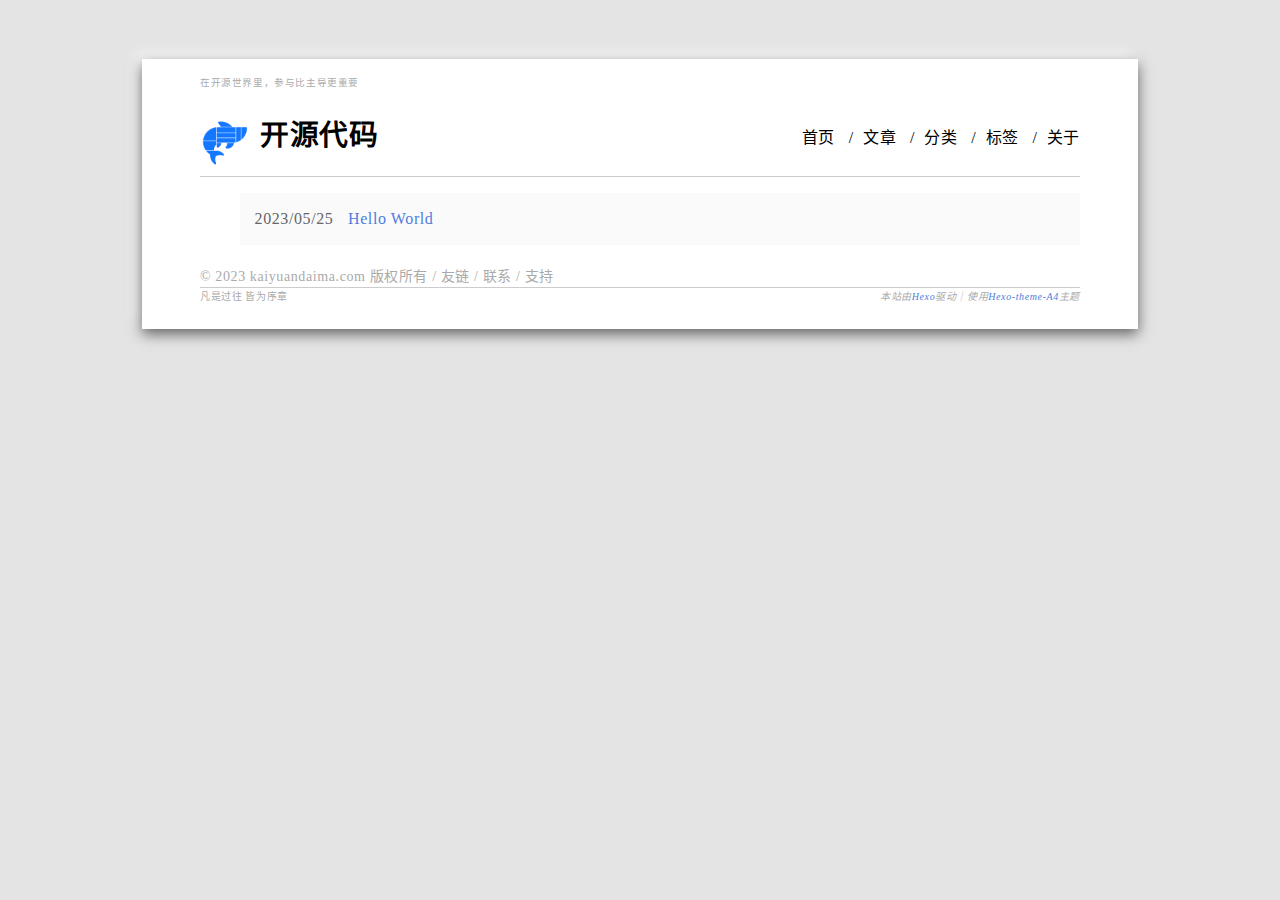
<file: index.html>
<!DOCTYPE html>
<html lang="zh-CN">
    <head>
    <meta charset="utf-8">
    <meta content="width=device-width, initial-scale=1.0, maximum-scale=1.0,  viewport-fit=cover" name="viewport" />
    <meta name="description" content="" />
    <link rel="alternate icon" type="image/webp" href="/img/logo.png">
    <title>开源代码 | 在开源世界里，参与比主导更重要</title>

    
        
            
<link rel="stylesheet" href="https://jsd.onmicrosoft.cn/npm/hexo-theme-a4@latest/source/css/reset.css">

            
<link rel="stylesheet" href="https://jsd.onmicrosoft.cn/npm/hexo-theme-a4@latest/source/css/markdown.css">

            
<link rel="stylesheet" href="https://jsd.onmicrosoft.cn/npm/hexo-theme-a4@latest/source/css/fonts.css">
 
            <!--注意：首页既不是post也不是page-->
            
        
    
    
<link rel="stylesheet" href="/css/ui.css">
 
    
<link rel="stylesheet" href="/css/style.css">

<meta name="generator" content="Hexo 6.3.0"></head>
    
    <body>
        <div class="paper">
            
            
            
            
                <div class="shadow-drop-2-bottom index-main">
                    <!-- 这个header就是特指首页的header -->


    <div class="index-header-line" >
        <span>在开源世界里，参与比主导更重要</span>
    </div>


    <div class="header flex justify-between"> 


        <div class="header-container">
            <img style="
            width: 50px;
            height: auto;" alt="^-^" cache-control="max-age=86400" class="header-img" src="/img/logo.png" width="10%"></img>
            <div class="header-content">
                <a class="logo" href="/">开源代码</a> 
                <span class="description"></span> 
            </div>
            
        </div>
        <div style="margin: 14px 0;"> 
            首页
            
                
            
                
                    &nbsp / &nbsp<a href="/list/">文章</a>
                
            
                
                    &nbsp / &nbsp<a href="/categories/">分类</a>
                
            
                
                    &nbsp / &nbsp<a href="/tags/">标签</a>
                
            
                
                    &nbsp / &nbsp<a href="/about/">关于</a>
                
            
        </div>
    </div>

                    <div class="archive-list">
    
    <ul class="archive">
        
            <li>
                <span class="archive-date text-center">
                    2023/05/25
                </span>
                <div class="archive-main">
                    <a class="archive-title" href="/2023/05/25/hello-world/">Hello World</a>
                </div>
            </li>
        
    </ul>
</div> 
                    <div class="footer">
    <span> 
        
            
                © 
                2023 
                <a target="_blank" rel="noopener" href="http://kaiyuandaima.com"> kaiyuandaima.com </a>
                版权所有 
            
            

        
            
            
                / <a href="/friends/"> 友链 </a>
            

        
            
            
                / <a href="/contact/"> 联系 </a>
            

        
            
            
                / <a href="/support/"> 支持 </a>
            

        
    </span>
</div>
<!--这是指一条线往下的内容-->
<div class="footer-last">
    <span>凡是过往 皆为序章</span>
    
        <span class="footer-last-span-right"><i>本站由<a target="_blank" rel="noopener" href="https://hexo.io/zh-cn/index.html">Hexo</a>驱动｜使用<a target="_blank" rel="noopener" href="https://github.com/HiNinoJay/hexo-theme-A4">Hexo-theme-A4</a>主题</i></span>
    
</div>


    
        
<link rel="stylesheet" href="https://jsd.onmicrosoft.cn/npm/hexo-theme-a4@latest/source/css/a11y-dark.min.css">

        
<script src="https://jsd.onmicrosoft.cn/npm/hexo-theme-a4@latest/source/js/highlight.min.js"></script>

        
<script src="https://jsd.onmicrosoft.cn/npm/hexo-theme-a4@latest/source/js/highlightjs-line-numbers.js"></script>

    


<script>
    hljs.initHighlightingOnLoad();
    hljs.initLineNumbersOnLoad();
</script>
                </div>
            
    </body>
</html>
</file>
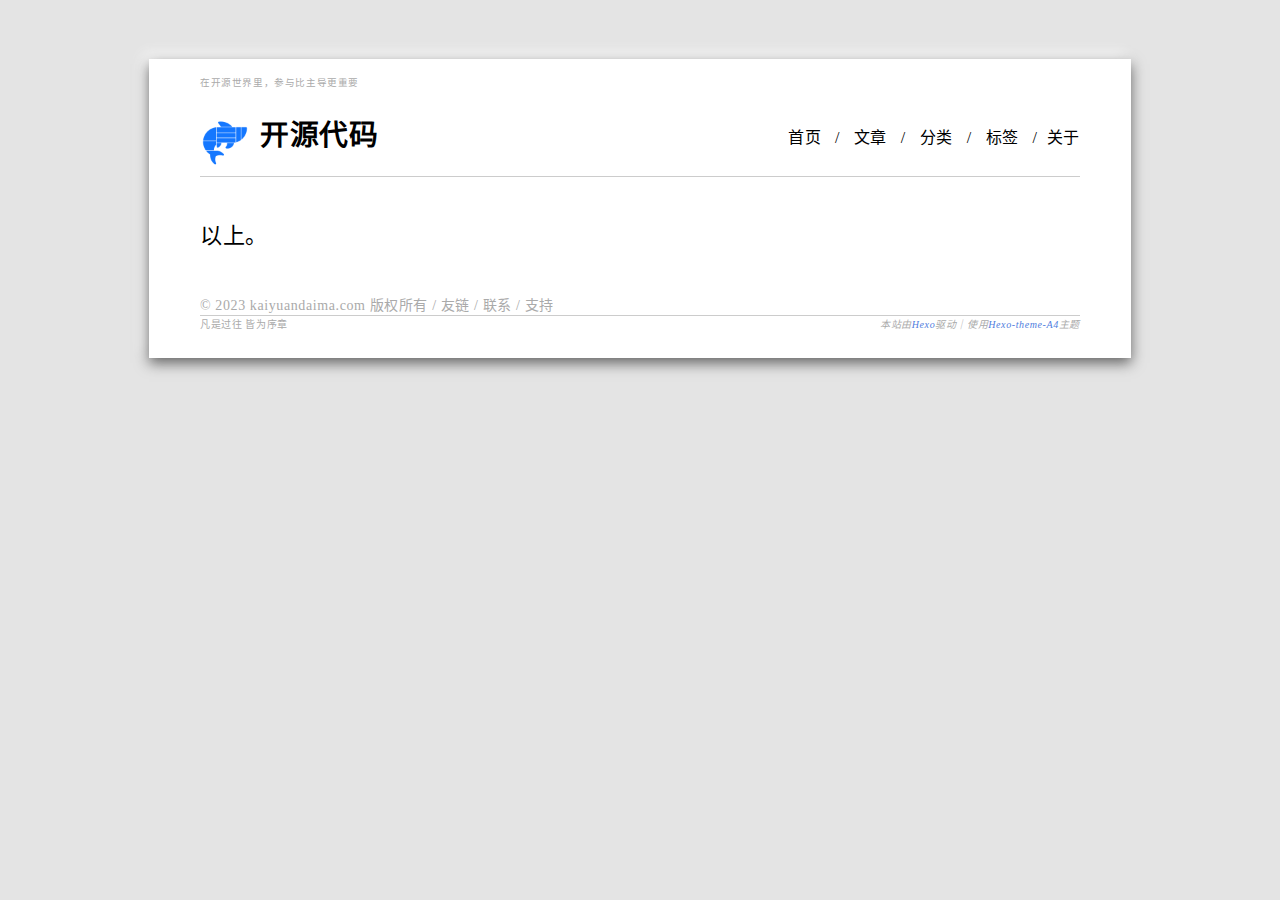
<file: about/index.html>
<!DOCTYPE html>
<html lang="zh-CN">
    <head>
    <meta charset="utf-8">
    <meta content="width=device-width, initial-scale=1.0, maximum-scale=1.0,  viewport-fit=cover" name="viewport" />
    <meta name="description" content="about" />
    <link rel="alternate icon" type="image/webp" href="/img/logo.png">
    <title>开源代码 | 在开源世界里，参与比主导更重要</title>

    
        
            
<link rel="stylesheet" href="https://jsd.onmicrosoft.cn/npm/hexo-theme-a4@latest/source/css/reset.css">

            
<link rel="stylesheet" href="https://jsd.onmicrosoft.cn/npm/hexo-theme-a4@latest/source/css/markdown.css">

            
<link rel="stylesheet" href="https://jsd.onmicrosoft.cn/npm/hexo-theme-a4@latest/source/css/fonts.css">
 
            <!--注意：首页既不是post也不是page-->
            
                
<link rel="stylesheet" href="https://jsd.onmicrosoft.cn/npm/hexo-theme-a4@latest/source/css/waline.css">

            
        
    
    
<link rel="stylesheet" href="/css/ui.css">
 
    
<link rel="stylesheet" href="/css/style.css">

<meta name="generator" content="Hexo 6.3.0"></head>
    
    <body>
        <div class="paper">
            
            
            
            
                <div class="shadow-drop-2-bottom paper-main">
                    
    <div class="index-header-line" >
        <span>在开源世界里，参与比主导更重要</span>
    </div>



    <div class="header flex justify-between"> 

    <div class="header-container">
        <img style="
        width: 50px;
        height: auto;" alt="^-^" cache-control="max-age=86400" class="header-img" src="/img/logo.png" width="10%"></img>
        <div class="header-content">
            <a class="logo" href="/">开源代码</a> 
            <span class="description"></span> 
        </div>
        
    </div>
    
   
    <div style="margin: 14px 0;">
        
            
                
                <a href="/">首页</a>
            
        
            
                &nbsp / &nbsp
                <a href="/list/">文章</a>
            
        
            
                &nbsp / &nbsp
                <a href="/categories/">分类</a>
            
        
            
                &nbsp / &nbsp
                <a href="/tags/">标签</a>
            
        
            
                &nbsp / &nbsp关于
            
        
    </div>
</div> 
        
                    
                    

                    
                    
                    
                    <!--说明是文章post页面-->
                    
                        <div class="post-main">

    

    <div class="post-md">
        
        
    </div>

    <div class="post-meta">
        <i>
        
        </i>
    </div>
    
        
    <div class="comments-container">
    <div id="comment-anchor"></div>
    <div class="comment-area-title">
        以上。 
    </div>
        

    <div id="waline"></div>
    <script type="module"  >
        import { init } from 'https://npm.elemecdn.com/hexo-theme-a4@latest/source/js/waline.mjs'; 
        function loadWaline() {
            init({
                el: '#waline',
                serverURL: 'https://waline.kaiyuandaima.com',
                lang: 'zh-CN',
                dark: 'body[class~="dark-mode"]',
                requiredMeta: ['nick','mail'], // cannot customize by theme config, change it yourself
                search: false, // 禁止表情包搜索
                reaction: false, // 对文章打分
                pageview: false, // 浏览量统计
                comment: false, // 评论数统计

                locale: {
                    placeholder: '正确的邮箱地址，回复将能得到邮件通知。', 
                    sofa: ''
                },
            });
            
        }
        window.addEventListener('DOMContentLoaded', loadWaline);
    </script>


    </div>


     
</div>



                    
                    
                    <div class="footer">
    <span> 
        
            
                © 
                2023 
                <a target="_blank" rel="noopener" href="http://kaiyuandaima.com"> kaiyuandaima.com </a>
                版权所有 
            
            

        
            
            
                / <a href="/friends/"> 友链 </a>
            

        
            
            
                / <a href="/contact/"> 联系 </a>
            

        
            
            
                / <a href="/support/"> 支持 </a>
            

        
    </span>
</div>
<!--这是指一条线往下的内容-->
<div class="footer-last">
    <span>凡是过往 皆为序章</span>
    
        <span class="footer-last-span-right"><i>本站由<a target="_blank" rel="noopener" href="https://hexo.io/zh-cn/index.html">Hexo</a>驱动｜使用<a target="_blank" rel="noopener" href="https://github.com/HiNinoJay/hexo-theme-A4">Hexo-theme-A4</a>主题</i></span>
    
</div>


    
        
<link rel="stylesheet" href="https://jsd.onmicrosoft.cn/npm/hexo-theme-a4@latest/source/css/a11y-dark.min.css">

        
<script src="https://jsd.onmicrosoft.cn/npm/hexo-theme-a4@latest/source/js/highlight.min.js"></script>

        
<script src="https://jsd.onmicrosoft.cn/npm/hexo-theme-a4@latest/source/js/highlightjs-line-numbers.js"></script>

    


<script>
    hljs.initHighlightingOnLoad();
    hljs.initLineNumbersOnLoad();
</script>
                </div>
            
    </body>
</html>
</file>
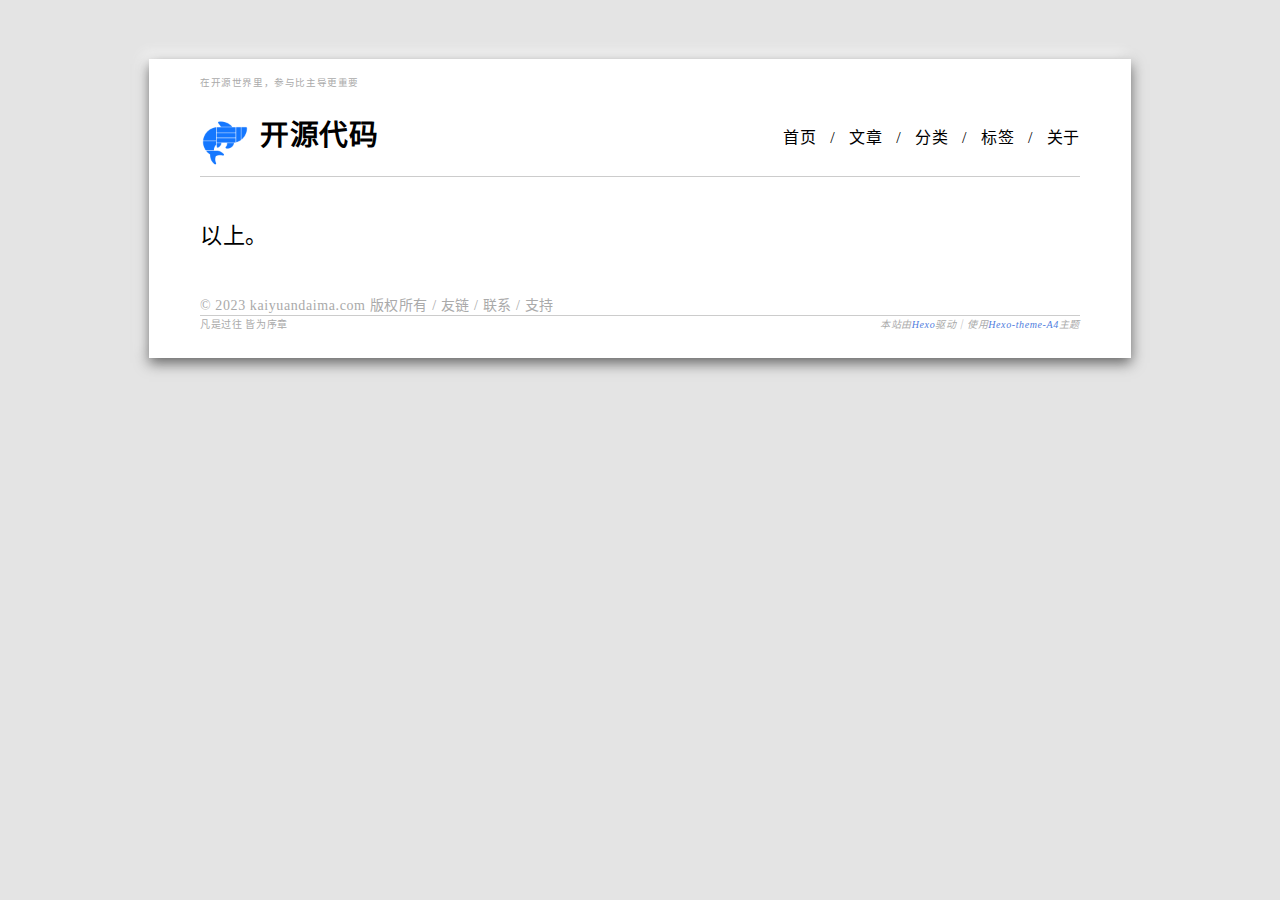
<file: archives/index.html>
<!DOCTYPE html>
<html lang="zh-CN">
    <head>
    <meta charset="utf-8">
    <meta content="width=device-width, initial-scale=1.0, maximum-scale=1.0,  viewport-fit=cover" name="viewport" />
    <meta name="description" content="" />
    <link rel="alternate icon" type="image/webp" href="/img/logo.png">
    <title>开源代码 | 在开源世界里，参与比主导更重要</title>

    
        
            
<link rel="stylesheet" href="https://jsd.onmicrosoft.cn/npm/hexo-theme-a4@latest/source/css/reset.css">

            
<link rel="stylesheet" href="https://jsd.onmicrosoft.cn/npm/hexo-theme-a4@latest/source/css/markdown.css">

            
<link rel="stylesheet" href="https://jsd.onmicrosoft.cn/npm/hexo-theme-a4@latest/source/css/fonts.css">
 
            <!--注意：首页既不是post也不是page-->
            
        
    
    
<link rel="stylesheet" href="/css/ui.css">
 
    
<link rel="stylesheet" href="/css/style.css">

<meta name="generator" content="Hexo 6.3.0"></head>
    
    <body>
        <div class="paper">
            
            
            
            
                <div class="shadow-drop-2-bottom paper-main">
                    
    <div class="index-header-line" >
        <span>在开源世界里，参与比主导更重要</span>
    </div>



    <div class="header flex justify-between"> 

    <div class="header-container">
        <img style="
        width: 50px;
        height: auto;" alt="^-^" cache-control="max-age=86400" class="header-img" src="/img/logo.png" width="10%"></img>
        <div class="header-content">
            <a class="logo" href="/">开源代码</a> 
            <span class="description"></span> 
        </div>
        
    </div>
    
   
    <div style="margin: 14px 0;">
        
            
                
                <a href="/">首页</a>
            
        
            
                &nbsp / &nbsp
                <a href="/list/">文章</a>
            
        
            
                &nbsp / &nbsp
                <a href="/categories/">分类</a>
            
        
            
                &nbsp / &nbsp
                <a href="/tags/">标签</a>
            
        
            
                &nbsp / &nbsp
                <a href="/about/">关于</a>
            
        
    </div>
</div> 
        
                    
                    

                    
                    
                    
                    <!--说明是文章post页面-->
                    
                        <div class="post-main">

    

    <div class="post-md">
        
        
    </div>

    <div class="post-meta">
        <i>
        
        </i>
    </div>
    
        
    <div class="comments-container">
    <div id="comment-anchor"></div>
    <div class="comment-area-title">
        以上。 
    </div>
        

    <div id="waline"></div>
    <script type="module"  >
        import { init } from 'https://npm.elemecdn.com/hexo-theme-a4@latest/source/js/waline.mjs'; 
        function loadWaline() {
            init({
                el: '#waline',
                serverURL: 'https://waline.kaiyuandaima.com',
                lang: 'zh-CN',
                dark: 'body[class~="dark-mode"]',
                requiredMeta: ['nick','mail'], // cannot customize by theme config, change it yourself
                search: false, // 禁止表情包搜索
                reaction: false, // 对文章打分
                pageview: false, // 浏览量统计
                comment: false, // 评论数统计

                locale: {
                    placeholder: '正确的邮箱地址，回复将能得到邮件通知。', 
                    sofa: ''
                },
            });
            
        }
        window.addEventListener('DOMContentLoaded', loadWaline);
    </script>


    </div>


     
</div>



                    
                    
                    <div class="footer">
    <span> 
        
            
                © 
                2023 
                <a target="_blank" rel="noopener" href="http://kaiyuandaima.com"> kaiyuandaima.com </a>
                版权所有 
            
            

        
            
            
                / <a href="/friends/"> 友链 </a>
            

        
            
            
                / <a href="/contact/"> 联系 </a>
            

        
            
            
                / <a href="/support/"> 支持 </a>
            

        
    </span>
</div>
<!--这是指一条线往下的内容-->
<div class="footer-last">
    <span>凡是过往 皆为序章</span>
    
        <span class="footer-last-span-right"><i>本站由<a target="_blank" rel="noopener" href="https://hexo.io/zh-cn/index.html">Hexo</a>驱动｜使用<a target="_blank" rel="noopener" href="https://github.com/HiNinoJay/hexo-theme-A4">Hexo-theme-A4</a>主题</i></span>
    
</div>


    
        
<link rel="stylesheet" href="https://jsd.onmicrosoft.cn/npm/hexo-theme-a4@latest/source/css/a11y-dark.min.css">

        
<script src="https://jsd.onmicrosoft.cn/npm/hexo-theme-a4@latest/source/js/highlight.min.js"></script>

        
<script src="https://jsd.onmicrosoft.cn/npm/hexo-theme-a4@latest/source/js/highlightjs-line-numbers.js"></script>

    


<script>
    hljs.initHighlightingOnLoad();
    hljs.initLineNumbersOnLoad();
</script>
                </div>
            
    </body>
</html>
</file>
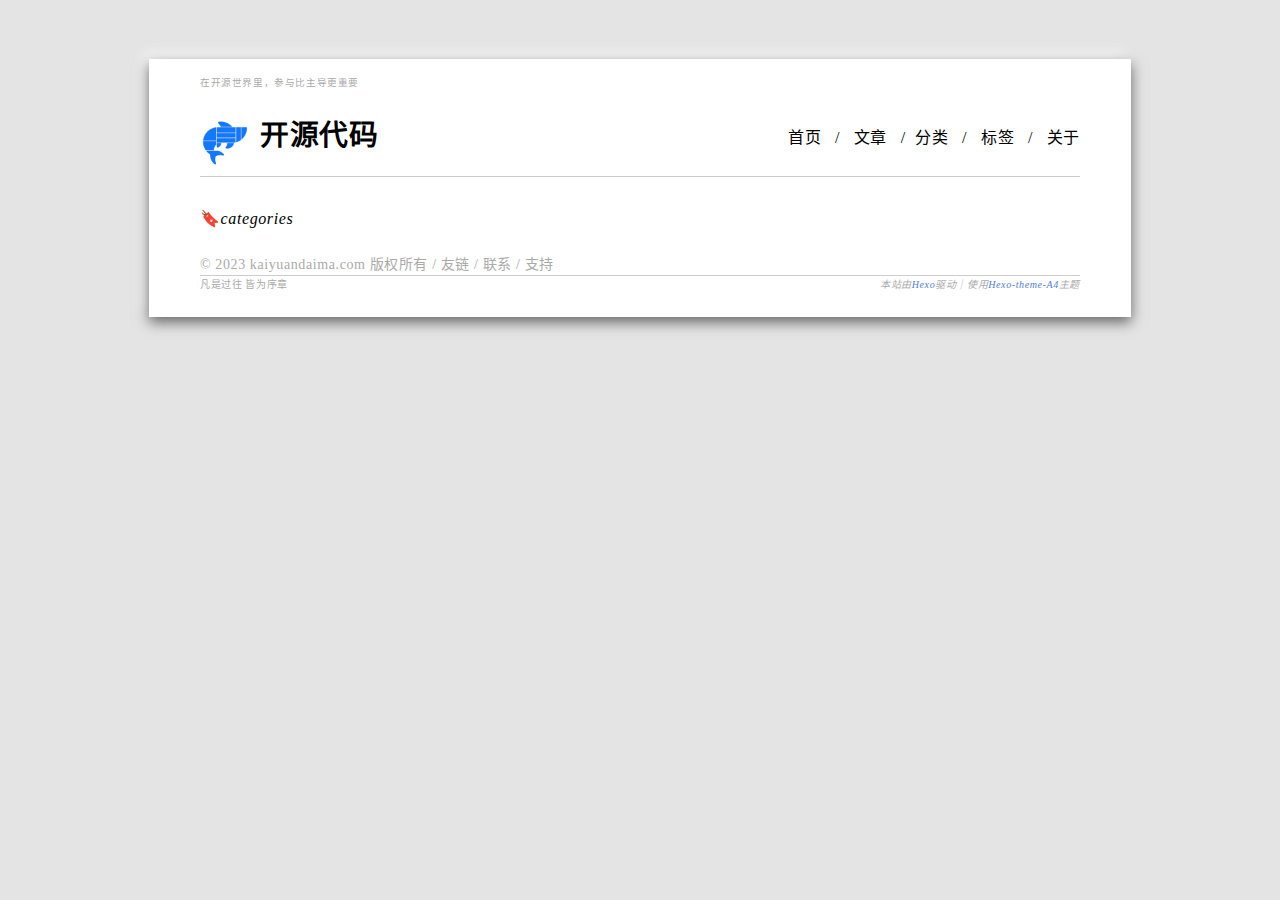
<file: categories/index.html>
<!DOCTYPE html>
<html lang="zh-CN">
    <head>
    <meta charset="utf-8">
    <meta content="width=device-width, initial-scale=1.0, maximum-scale=1.0,  viewport-fit=cover" name="viewport" />
    <meta name="description" content="categories" />
    <link rel="alternate icon" type="image/webp" href="/img/logo.png">
    <title>开源代码 | 在开源世界里，参与比主导更重要</title>

    
        
            
<link rel="stylesheet" href="https://jsd.onmicrosoft.cn/npm/hexo-theme-a4@latest/source/css/reset.css">

            
<link rel="stylesheet" href="https://jsd.onmicrosoft.cn/npm/hexo-theme-a4@latest/source/css/markdown.css">

            
<link rel="stylesheet" href="https://jsd.onmicrosoft.cn/npm/hexo-theme-a4@latest/source/css/fonts.css">
 
            <!--注意：首页既不是post也不是page-->
            
                
<link rel="stylesheet" href="https://jsd.onmicrosoft.cn/npm/hexo-theme-a4@latest/source/css/waline.css">

            
        
    
    
<link rel="stylesheet" href="/css/ui.css">
 
    
<link rel="stylesheet" href="/css/style.css">

<meta name="generator" content="Hexo 6.3.0"></head>
    
    <body>
        <div class="paper">
            
            
            
            
                <div class="shadow-drop-2-bottom paper-main">
                    
    <div class="index-header-line" >
        <span>在开源世界里，参与比主导更重要</span>
    </div>



    <div class="header flex justify-between"> 

    <div class="header-container">
        <img style="
        width: 50px;
        height: auto;" alt="^-^" cache-control="max-age=86400" class="header-img" src="/img/logo.png" width="10%"></img>
        <div class="header-content">
            <a class="logo" href="/">开源代码</a> 
            <span class="description"></span> 
        </div>
        
    </div>
    
   
    <div style="margin: 14px 0;">
        
            
                
                <a href="/">首页</a>
            
        
            
                &nbsp / &nbsp
                <a href="/list/">文章</a>
            
        
            
                &nbsp / &nbsp分类
            
        
            
                &nbsp / &nbsp
                <a href="/tags/">标签</a>
            
        
            
                &nbsp / &nbsp
                <a href="/about/">关于</a>
            
        
    </div>
</div> 
        
                    
                    
                            <br>
<span>🔖<i>categories</i></span>
<ul class="" >
  

  

  

  
  
  
  
      
    

    
</ul>
                    

                    
                    
                    
                    <!--说明是文章post页面-->
                    
                    
                    <div class="footer">
    <span> 
        
            
                © 
                2023 
                <a target="_blank" rel="noopener" href="http://kaiyuandaima.com"> kaiyuandaima.com </a>
                版权所有 
            
            

        
            
            
                / <a href="/friends/"> 友链 </a>
            

        
            
            
                / <a href="/contact/"> 联系 </a>
            

        
            
            
                / <a href="/support/"> 支持 </a>
            

        
    </span>
</div>
<!--这是指一条线往下的内容-->
<div class="footer-last">
    <span>凡是过往 皆为序章</span>
    
        <span class="footer-last-span-right"><i>本站由<a target="_blank" rel="noopener" href="https://hexo.io/zh-cn/index.html">Hexo</a>驱动｜使用<a target="_blank" rel="noopener" href="https://github.com/HiNinoJay/hexo-theme-A4">Hexo-theme-A4</a>主题</i></span>
    
</div>


    
        
<link rel="stylesheet" href="https://jsd.onmicrosoft.cn/npm/hexo-theme-a4@latest/source/css/a11y-dark.min.css">

        
<script src="https://jsd.onmicrosoft.cn/npm/hexo-theme-a4@latest/source/js/highlight.min.js"></script>

        
<script src="https://jsd.onmicrosoft.cn/npm/hexo-theme-a4@latest/source/js/highlightjs-line-numbers.js"></script>

    


<script>
    hljs.initHighlightingOnLoad();
    hljs.initLineNumbersOnLoad();
</script>
                </div>
            
    </body>
</html>
</file>
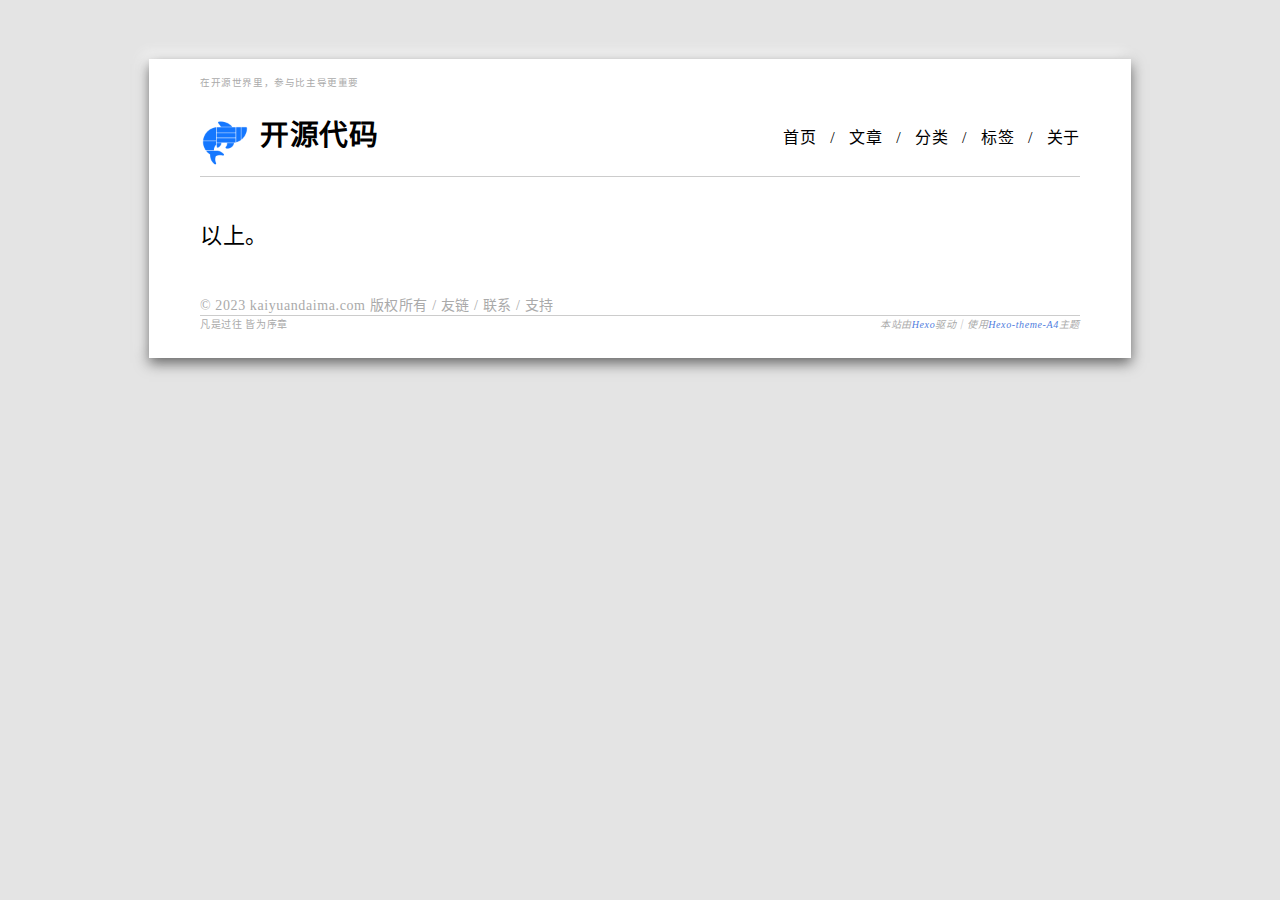
<file: contact/index.html>
<!DOCTYPE html>
<html lang="zh-CN">
    <head>
    <meta charset="utf-8">
    <meta content="width=device-width, initial-scale=1.0, maximum-scale=1.0,  viewport-fit=cover" name="viewport" />
    <meta name="description" content="contact" />
    <link rel="alternate icon" type="image/webp" href="/img/logo.png">
    <title>开源代码 | 在开源世界里，参与比主导更重要</title>

    
        
            
<link rel="stylesheet" href="https://jsd.onmicrosoft.cn/npm/hexo-theme-a4@latest/source/css/reset.css">

            
<link rel="stylesheet" href="https://jsd.onmicrosoft.cn/npm/hexo-theme-a4@latest/source/css/markdown.css">

            
<link rel="stylesheet" href="https://jsd.onmicrosoft.cn/npm/hexo-theme-a4@latest/source/css/fonts.css">
 
            <!--注意：首页既不是post也不是page-->
            
                
<link rel="stylesheet" href="https://jsd.onmicrosoft.cn/npm/hexo-theme-a4@latest/source/css/waline.css">

            
        
    
    
<link rel="stylesheet" href="/css/ui.css">
 
    
<link rel="stylesheet" href="/css/style.css">

<meta name="generator" content="Hexo 6.3.0"></head>
    
    <body>
        <div class="paper">
            
            
            
            
                <div class="shadow-drop-2-bottom paper-main">
                    
    <div class="index-header-line" >
        <span>在开源世界里，参与比主导更重要</span>
    </div>



    <div class="header flex justify-between"> 

    <div class="header-container">
        <img style="
        width: 50px;
        height: auto;" alt="^-^" cache-control="max-age=86400" class="header-img" src="/img/logo.png" width="10%"></img>
        <div class="header-content">
            <a class="logo" href="/">开源代码</a> 
            <span class="description"></span> 
        </div>
        
    </div>
    
   
    <div style="margin: 14px 0;">
        
            
                
                <a href="/">首页</a>
            
        
            
                &nbsp / &nbsp
                <a href="/list/">文章</a>
            
        
            
                &nbsp / &nbsp
                <a href="/categories/">分类</a>
            
        
            
                &nbsp / &nbsp
                <a href="/tags/">标签</a>
            
        
            
                &nbsp / &nbsp
                <a href="/about/">关于</a>
            
        
    </div>
</div> 
        
                    
                    

                    
                    
                    
                    <!--说明是文章post页面-->
                    
                        <div class="post-main">

    

    <div class="post-md">
        
        
    </div>

    <div class="post-meta">
        <i>
        
        </i>
    </div>
    
        
    <div class="comments-container">
    <div id="comment-anchor"></div>
    <div class="comment-area-title">
        以上。 
    </div>
        

    <div id="waline"></div>
    <script type="module"  >
        import { init } from 'https://npm.elemecdn.com/hexo-theme-a4@latest/source/js/waline.mjs'; 
        function loadWaline() {
            init({
                el: '#waline',
                serverURL: 'https://waline.kaiyuandaima.com',
                lang: 'zh-CN',
                dark: 'body[class~="dark-mode"]',
                requiredMeta: ['nick','mail'], // cannot customize by theme config, change it yourself
                search: false, // 禁止表情包搜索
                reaction: false, // 对文章打分
                pageview: false, // 浏览量统计
                comment: false, // 评论数统计

                locale: {
                    placeholder: '正确的邮箱地址，回复将能得到邮件通知。', 
                    sofa: ''
                },
            });
            
        }
        window.addEventListener('DOMContentLoaded', loadWaline);
    </script>


    </div>


     
</div>



                    
                    
                    <div class="footer">
    <span> 
        
            
                © 
                2023 
                <a target="_blank" rel="noopener" href="http://kaiyuandaima.com"> kaiyuandaima.com </a>
                版权所有 
            
            

        
            
            
                / <a href="/friends/"> 友链 </a>
            

        
            
            
                / <a href="/contact/"> 联系 </a>
            

        
            
            
                / <a href="/support/"> 支持 </a>
            

        
    </span>
</div>
<!--这是指一条线往下的内容-->
<div class="footer-last">
    <span>凡是过往 皆为序章</span>
    
        <span class="footer-last-span-right"><i>本站由<a target="_blank" rel="noopener" href="https://hexo.io/zh-cn/index.html">Hexo</a>驱动｜使用<a target="_blank" rel="noopener" href="https://github.com/HiNinoJay/hexo-theme-A4">Hexo-theme-A4</a>主题</i></span>
    
</div>


    
        
<link rel="stylesheet" href="https://jsd.onmicrosoft.cn/npm/hexo-theme-a4@latest/source/css/a11y-dark.min.css">

        
<script src="https://jsd.onmicrosoft.cn/npm/hexo-theme-a4@latest/source/js/highlight.min.js"></script>

        
<script src="https://jsd.onmicrosoft.cn/npm/hexo-theme-a4@latest/source/js/highlightjs-line-numbers.js"></script>

    


<script>
    hljs.initHighlightingOnLoad();
    hljs.initLineNumbersOnLoad();
</script>
                </div>
            
    </body>
</html>
</file>
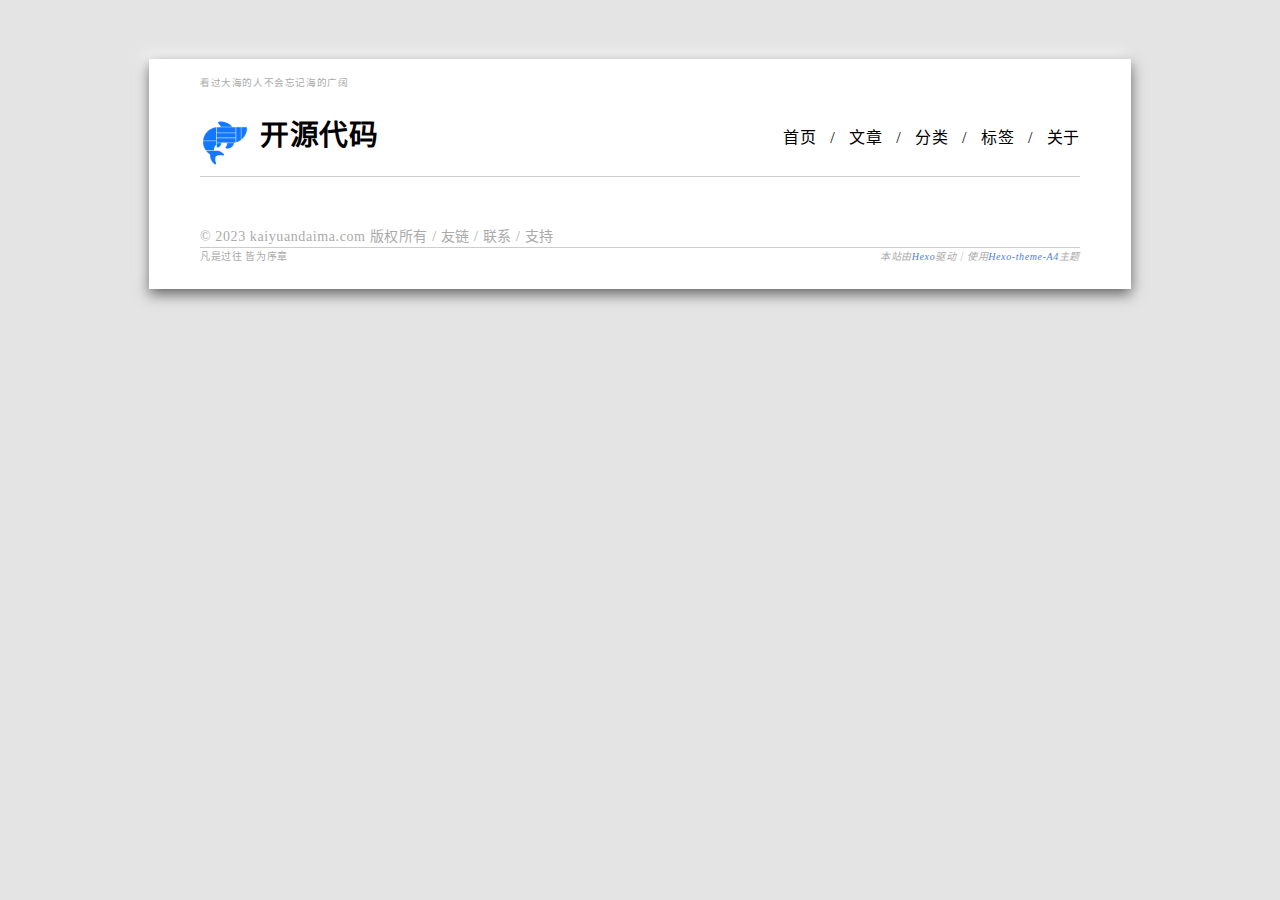
<file: friends/index.html>
<!DOCTYPE html>
<html lang="zh-CN">
    <head>
    <meta charset="utf-8">
    <meta content="width=device-width, initial-scale=1.0, maximum-scale=1.0,  viewport-fit=cover" name="viewport" />
    <meta name="description" content="friends" />
    <link rel="alternate icon" type="image/webp" href="/img/logo.png">
    <title>开源代码 | </title>

    
        
            
<link rel="stylesheet" href="https://jsd.onmicrosoft.cn/npm/hexo-theme-a4@latest/source/css/reset.css">

            
<link rel="stylesheet" href="https://jsd.onmicrosoft.cn/npm/hexo-theme-a4@latest/source/css/markdown.css">

            
<link rel="stylesheet" href="https://jsd.onmicrosoft.cn/npm/hexo-theme-a4@latest/source/css/fonts.css">
 
            <!--注意：首页既不是post也不是page-->
            
        
    
    
<link rel="stylesheet" href="/css/ui.css">
 
    
<link rel="stylesheet" href="/css/style.css">

<meta name="generator" content="Hexo 6.3.0"></head>
    
    <body>
        <div class="paper">
            
            
            
            
                <div class="shadow-drop-2-bottom paper-main">
                    
    <div class="index-header-line" >
        <span>看过大海的人不会忘记海的广阔</span>
    </div>



    <div class="header flex justify-between"> 

    <div class="header-container">
        <img style="
        width: 50px;
        height: auto;" alt="^-^" cache-control="max-age=86400" class="header-img" src="/img/logo.png" width="10%"></img>
        <div class="header-content">
            <a class="logo" href="/">开源代码</a> 
            <span class="description"></span> 
        </div>
        
    </div>
    
   
    <div style="margin: 14px 0;">
        
            
                
                <a href="/">首页</a>
            
        
            
                &nbsp / &nbsp
                <a href="/list/">文章</a>
            
        
            
                &nbsp / &nbsp
                <a href="/categories/">分类</a>
            
        
            
                &nbsp / &nbsp
                <a href="/tags/">标签</a>
            
        
            
                &nbsp / &nbsp
                <a href="/about/">关于</a>
            
        
    </div>
</div> 
        
                    
                    

                    
                    
                    
                    <!--说明是文章post页面-->
                    
                        <div class="post-main">

    

    <div class="post-md">
        
        
    </div>

    <div class="post-meta">
        <i>
        
        </i>
    </div>
    
        

     
</div>



                    
                    
                    <div class="footer">
    <span> 
        
            
                © 
                2023 
                <a target="_blank" rel="noopener" href="http://kaiyuandaima.com"> kaiyuandaima.com </a>
                版权所有 
            
            

        
            
            
                / <a href="/friends/"> 友链 </a>
            

        
            
            
                / <a href="/contact/"> 联系 </a>
            

        
            
            
                / <a href="/support/"> 支持 </a>
            

        
    </span>
</div>
<!--这是指一条线往下的内容-->
<div class="footer-last">
    
            <span>凡是过往 皆为序章</span>
            
                <span class="footer-last-span-right"><i>本站由<a target="_blank" rel="noopener" href="https://hexo.io/zh-cn/index.html">Hexo</a>驱动｜使用<a target="_blank" rel="noopener" href="https://github.com/HiNinoJay/hexo-theme-A4">Hexo-theme-A4</a>主题</i></span>
            
    
</div>


    
        
<link rel="stylesheet" href="https://jsd.onmicrosoft.cn/npm/hexo-theme-a4@latest/source/css/a11y-dark.min.css">

        
<script src="https://jsd.onmicrosoft.cn/npm/hexo-theme-a4@latest/source/js/highlight.min.js"></script>

        
<script src="https://jsd.onmicrosoft.cn/npm/hexo-theme-a4@latest/source/js/highlightjs-line-numbers.js"></script>

    


<script>
    hljs.initHighlightingOnLoad();
    hljs.initLineNumbersOnLoad();
</script>
                </div>
            
    </body>
</html>
</file>
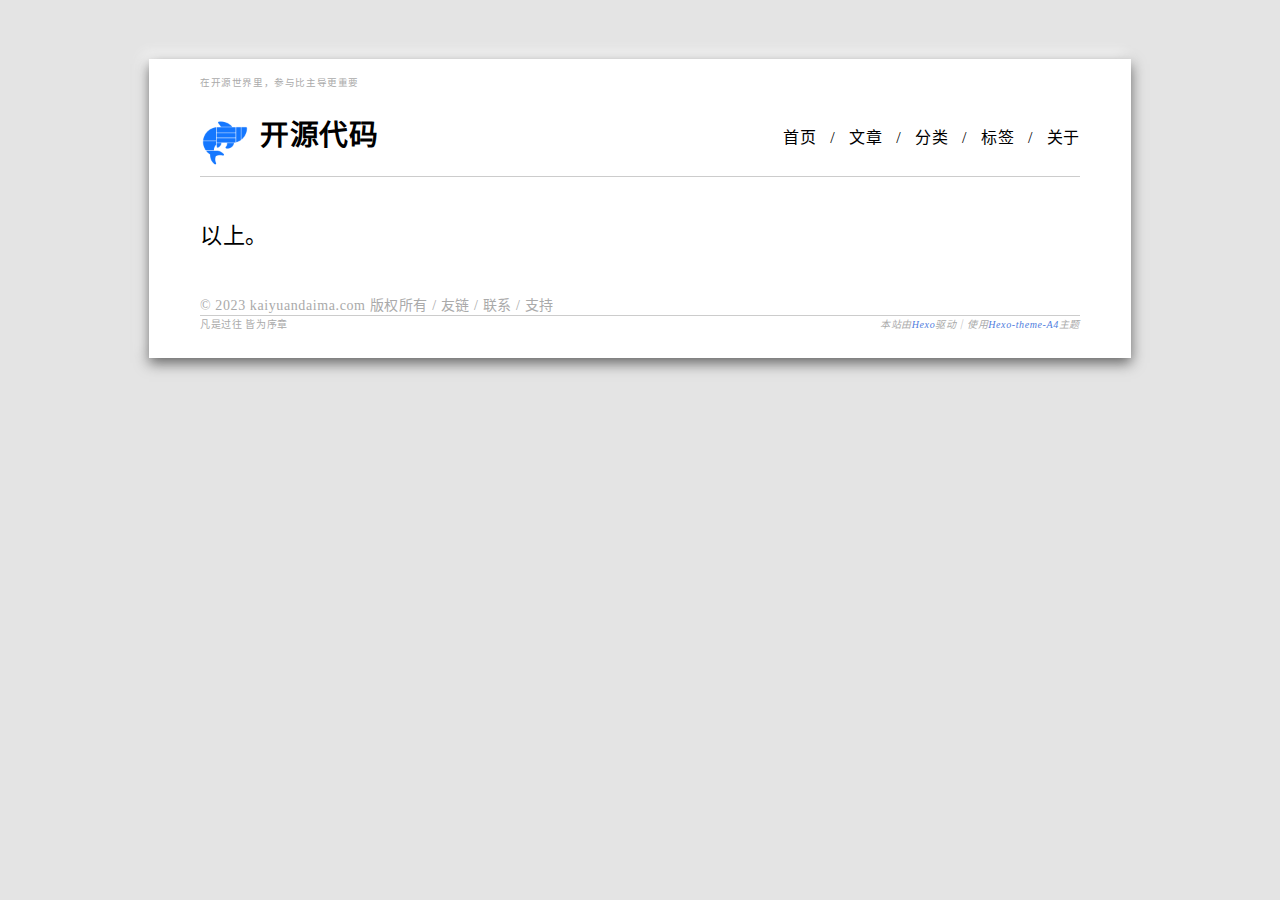
<file: index/index.html>
<!DOCTYPE html>
<html lang="zh-CN">
    <head>
    <meta charset="utf-8">
    <meta content="width=device-width, initial-scale=1.0, maximum-scale=1.0,  viewport-fit=cover" name="viewport" />
    <meta name="description" content="index" />
    <link rel="alternate icon" type="image/webp" href="/img/logo.png">
    <title>开源代码 | 在开源世界里，参与比主导更重要</title>

    
        
            
<link rel="stylesheet" href="https://jsd.onmicrosoft.cn/npm/hexo-theme-a4@latest/source/css/reset.css">

            
<link rel="stylesheet" href="https://jsd.onmicrosoft.cn/npm/hexo-theme-a4@latest/source/css/markdown.css">

            
<link rel="stylesheet" href="https://jsd.onmicrosoft.cn/npm/hexo-theme-a4@latest/source/css/fonts.css">
 
            <!--注意：首页既不是post也不是page-->
            
                
<link rel="stylesheet" href="https://jsd.onmicrosoft.cn/npm/hexo-theme-a4@latest/source/css/waline.css">

            
        
    
    
<link rel="stylesheet" href="/css/ui.css">
 
    
<link rel="stylesheet" href="/css/style.css">

<meta name="generator" content="Hexo 6.3.0"></head>
    
    <body>
        <div class="paper">
            
            
            
            
                <div class="shadow-drop-2-bottom paper-main">
                    
    <div class="index-header-line" >
        <span>在开源世界里，参与比主导更重要</span>
    </div>



    <div class="header flex justify-between"> 

    <div class="header-container">
        <img style="
        width: 50px;
        height: auto;" alt="^-^" cache-control="max-age=86400" class="header-img" src="/img/logo.png" width="10%"></img>
        <div class="header-content">
            <a class="logo" href="/">开源代码</a> 
            <span class="description"></span> 
        </div>
        
    </div>
    
   
    <div style="margin: 14px 0;">
        
            
                
                <a href="/">首页</a>
            
        
            
                &nbsp / &nbsp
                <a href="/list/">文章</a>
            
        
            
                &nbsp / &nbsp
                <a href="/categories/">分类</a>
            
        
            
                &nbsp / &nbsp
                <a href="/tags/">标签</a>
            
        
            
                &nbsp / &nbsp
                <a href="/about/">关于</a>
            
        
    </div>
</div> 
        
                    
                    

                    
                    
                    
                    <!--说明是文章post页面-->
                    
                        <div class="post-main">

    

    <div class="post-md">
        
        
    </div>

    <div class="post-meta">
        <i>
        
        </i>
    </div>
    
        
    <div class="comments-container">
    <div id="comment-anchor"></div>
    <div class="comment-area-title">
        以上。 
    </div>
        

    <div id="waline"></div>
    <script type="module"  >
        import { init } from 'https://npm.elemecdn.com/hexo-theme-a4@latest/source/js/waline.mjs'; 
        function loadWaline() {
            init({
                el: '#waline',
                serverURL: 'https://waline.kaiyuandaima.com',
                lang: 'zh-CN',
                dark: 'body[class~="dark-mode"]',
                requiredMeta: ['nick','mail'], // cannot customize by theme config, change it yourself
                search: false, // 禁止表情包搜索
                reaction: false, // 对文章打分
                pageview: false, // 浏览量统计
                comment: false, // 评论数统计

                locale: {
                    placeholder: '正确的邮箱地址，回复将能得到邮件通知。', 
                    sofa: ''
                },
            });
            
        }
        window.addEventListener('DOMContentLoaded', loadWaline);
    </script>


    </div>


     
</div>



                    
                    
                    <div class="footer">
    <span> 
        
            
                © 
                2023 
                <a target="_blank" rel="noopener" href="http://kaiyuandaima.com"> kaiyuandaima.com </a>
                版权所有 
            
            

        
            
            
                / <a href="/friends/"> 友链 </a>
            

        
            
            
                / <a href="/contact/"> 联系 </a>
            

        
            
            
                / <a href="/support/"> 支持 </a>
            

        
    </span>
</div>
<!--这是指一条线往下的内容-->
<div class="footer-last">
    <span>凡是过往 皆为序章</span>
    
        <span class="footer-last-span-right"><i>本站由<a target="_blank" rel="noopener" href="https://hexo.io/zh-cn/index.html">Hexo</a>驱动｜使用<a target="_blank" rel="noopener" href="https://github.com/HiNinoJay/hexo-theme-A4">Hexo-theme-A4</a>主题</i></span>
    
</div>


    
        
<link rel="stylesheet" href="https://jsd.onmicrosoft.cn/npm/hexo-theme-a4@latest/source/css/a11y-dark.min.css">

        
<script src="https://jsd.onmicrosoft.cn/npm/hexo-theme-a4@latest/source/js/highlight.min.js"></script>

        
<script src="https://jsd.onmicrosoft.cn/npm/hexo-theme-a4@latest/source/js/highlightjs-line-numbers.js"></script>

    


<script>
    hljs.initHighlightingOnLoad();
    hljs.initLineNumbersOnLoad();
</script>
                </div>
            
    </body>
</html>
</file>
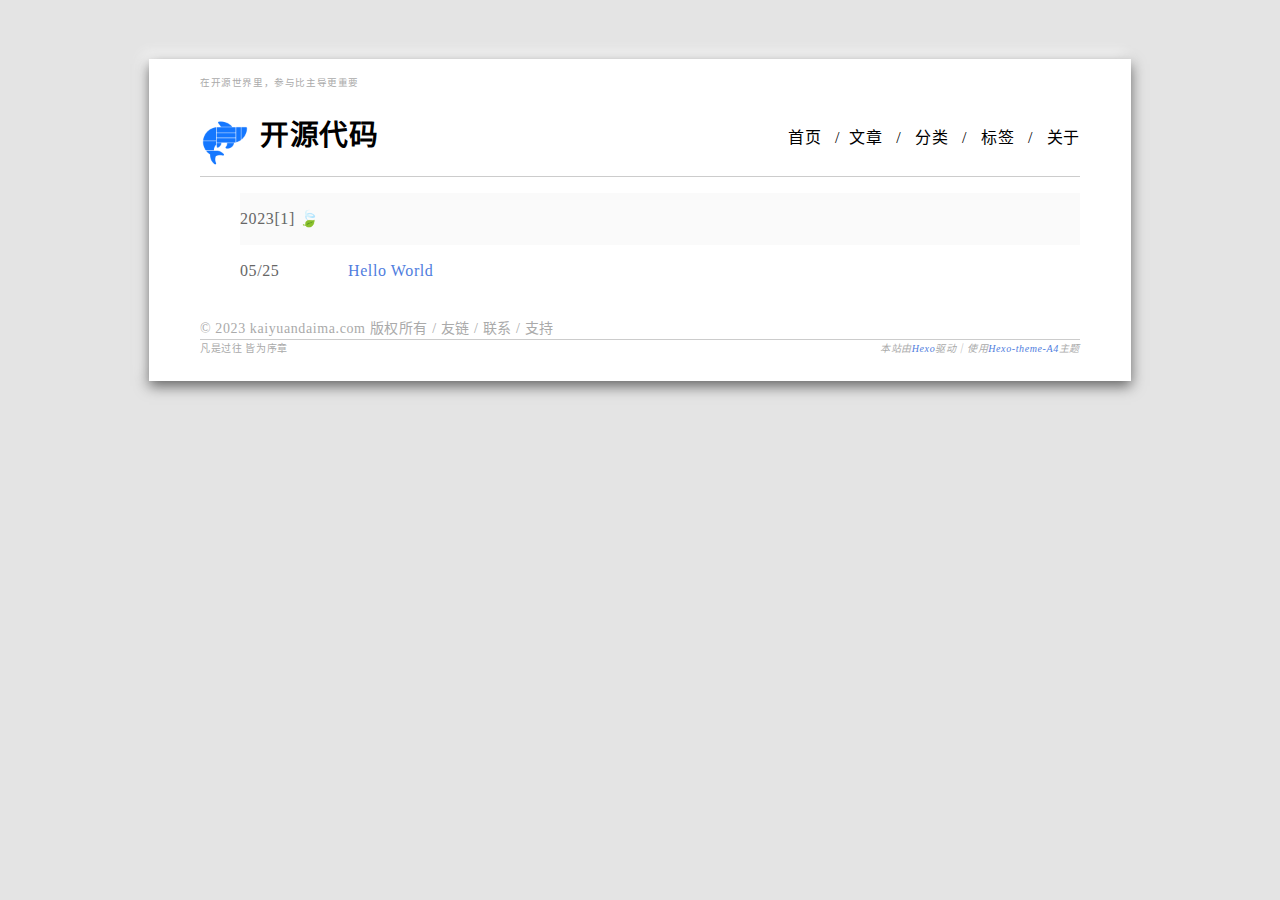
<file: list/index.html>
<!DOCTYPE html>
<html lang="zh-CN">
    <head>
    <meta charset="utf-8">
    <meta content="width=device-width, initial-scale=1.0, maximum-scale=1.0,  viewport-fit=cover" name="viewport" />
    <meta name="description" content="list" />
    <link rel="alternate icon" type="image/webp" href="/img/logo.png">
    <title>开源代码 | 在开源世界里，参与比主导更重要</title>

    
        
            
<link rel="stylesheet" href="https://jsd.onmicrosoft.cn/npm/hexo-theme-a4@latest/source/css/reset.css">

            
<link rel="stylesheet" href="https://jsd.onmicrosoft.cn/npm/hexo-theme-a4@latest/source/css/markdown.css">

            
<link rel="stylesheet" href="https://jsd.onmicrosoft.cn/npm/hexo-theme-a4@latest/source/css/fonts.css">
 
            <!--注意：首页既不是post也不是page-->
            
                
<link rel="stylesheet" href="https://jsd.onmicrosoft.cn/npm/hexo-theme-a4@latest/source/css/waline.css">

            
        
    
    
<link rel="stylesheet" href="/css/ui.css">
 
    
<link rel="stylesheet" href="/css/style.css">

<meta name="generator" content="Hexo 6.3.0"></head>
    
    <body>
        <div class="paper">
            
            
            
            
                <div class="shadow-drop-2-top paper-main">
                     
    <div class="index-header-line" >
        <span>在开源世界里，参与比主导更重要</span>
    </div>



    <div class="header flex justify-between"> 

    <div class="header-container">
        <img style="
        width: 50px;
        height: auto;" alt="^-^" cache-control="max-age=86400" class="header-img" src="/img/logo.png" width="10%"></img>
        <div class="header-content">
            <a class="logo" href="/">开源代码</a> 
            <span class="description"></span> 
        </div>
        
    </div>
    
   
    <div style="margin: 14px 0;">
        
            
                
                <a href="/">首页</a>
            
        
            
                &nbsp / &nbsp文章
            
        
            
                &nbsp / &nbsp
                <a href="/categories/">分类</a>
            
        
            
                &nbsp / &nbsp
                <a href="/tags/">标签</a>
            
        
            
                &nbsp / &nbsp
                <a href="/about/">关于</a>
            
        
    </div>
</div> 
                     <div class="archive-list">
  <ul class="archive">
      

      
      
      

      

      
      

      

      
        
        <li>
          <span  style="">2023[1]
             🍃 
          </span>
        </li>
        
        
          
          <li>
            <span class="archive-date">05/25</span>
            <div class="archive-main">
                <a class="archive-title" href="/2023/05/25/hello-world/">Hello World</a>
            </div>
          </li>
        
      
  </ul>
</div>
 
                     <div class="footer">
    <span> 
        
            
                © 
                2023 
                <a target="_blank" rel="noopener" href="http://kaiyuandaima.com"> kaiyuandaima.com </a>
                版权所有 
            
            

        
            
            
                / <a href="/friends/"> 友链 </a>
            

        
            
            
                / <a href="/contact/"> 联系 </a>
            

        
            
            
                / <a href="/support/"> 支持 </a>
            

        
    </span>
</div>
<!--这是指一条线往下的内容-->
<div class="footer-last">
    <span>凡是过往 皆为序章</span>
    
        <span class="footer-last-span-right"><i>本站由<a target="_blank" rel="noopener" href="https://hexo.io/zh-cn/index.html">Hexo</a>驱动｜使用<a target="_blank" rel="noopener" href="https://github.com/HiNinoJay/hexo-theme-A4">Hexo-theme-A4</a>主题</i></span>
    
</div>


    
        
<link rel="stylesheet" href="https://jsd.onmicrosoft.cn/npm/hexo-theme-a4@latest/source/css/a11y-dark.min.css">

        
<script src="https://jsd.onmicrosoft.cn/npm/hexo-theme-a4@latest/source/js/highlight.min.js"></script>

        
<script src="https://jsd.onmicrosoft.cn/npm/hexo-theme-a4@latest/source/js/highlightjs-line-numbers.js"></script>

    


<script>
    hljs.initHighlightingOnLoad();
    hljs.initLineNumbersOnLoad();
</script>
                </div>
            
    </body>
</html>
</file>
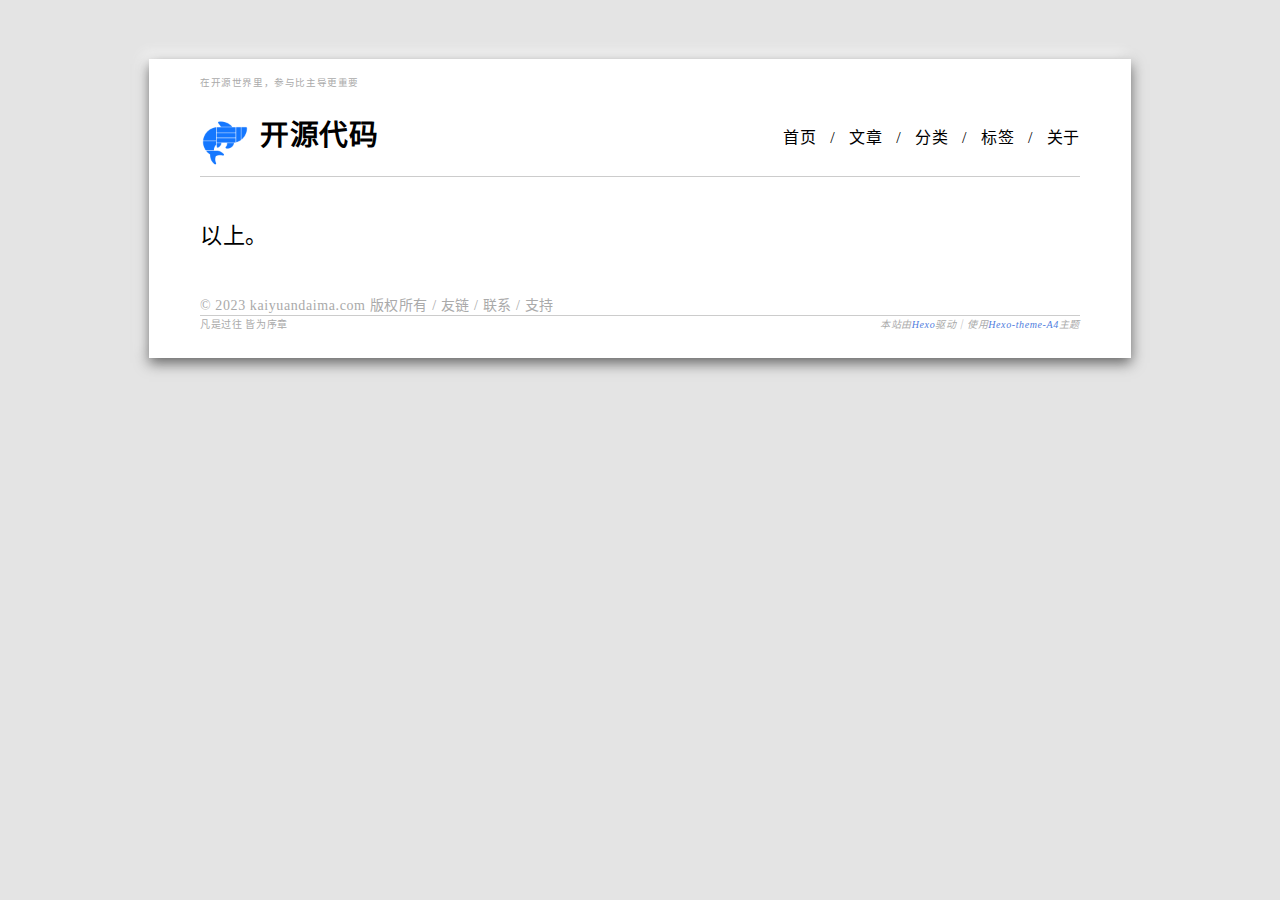
<file: support/index.html>
<!DOCTYPE html>
<html lang="zh-CN">
    <head>
    <meta charset="utf-8">
    <meta content="width=device-width, initial-scale=1.0, maximum-scale=1.0,  viewport-fit=cover" name="viewport" />
    <meta name="description" content="support" />
    <link rel="alternate icon" type="image/webp" href="/img/logo.png">
    <title>开源代码 | 在开源世界里，参与比主导更重要</title>

    
        
            
<link rel="stylesheet" href="https://jsd.onmicrosoft.cn/npm/hexo-theme-a4@latest/source/css/reset.css">

            
<link rel="stylesheet" href="https://jsd.onmicrosoft.cn/npm/hexo-theme-a4@latest/source/css/markdown.css">

            
<link rel="stylesheet" href="https://jsd.onmicrosoft.cn/npm/hexo-theme-a4@latest/source/css/fonts.css">
 
            <!--注意：首页既不是post也不是page-->
            
                
<link rel="stylesheet" href="https://jsd.onmicrosoft.cn/npm/hexo-theme-a4@latest/source/css/waline.css">

            
        
    
    
<link rel="stylesheet" href="/css/ui.css">
 
    
<link rel="stylesheet" href="/css/style.css">

<meta name="generator" content="Hexo 6.3.0"></head>
    
    <body>
        <div class="paper">
            
            
            
            
                <div class="shadow-drop-2-bottom paper-main">
                    
    <div class="index-header-line" >
        <span>在开源世界里，参与比主导更重要</span>
    </div>



    <div class="header flex justify-between"> 

    <div class="header-container">
        <img style="
        width: 50px;
        height: auto;" alt="^-^" cache-control="max-age=86400" class="header-img" src="/img/logo.png" width="10%"></img>
        <div class="header-content">
            <a class="logo" href="/">开源代码</a> 
            <span class="description"></span> 
        </div>
        
    </div>
    
   
    <div style="margin: 14px 0;">
        
            
                
                <a href="/">首页</a>
            
        
            
                &nbsp / &nbsp
                <a href="/list/">文章</a>
            
        
            
                &nbsp / &nbsp
                <a href="/categories/">分类</a>
            
        
            
                &nbsp / &nbsp
                <a href="/tags/">标签</a>
            
        
            
                &nbsp / &nbsp
                <a href="/about/">关于</a>
            
        
    </div>
</div> 
        
                    
                    

                    
                    
                    
                    <!--说明是文章post页面-->
                    
                        <div class="post-main">

    

    <div class="post-md">
        
        
    </div>

    <div class="post-meta">
        <i>
        
        </i>
    </div>
    
        
    <div class="comments-container">
    <div id="comment-anchor"></div>
    <div class="comment-area-title">
        以上。 
    </div>
        

    <div id="waline"></div>
    <script type="module"  >
        import { init } from 'https://npm.elemecdn.com/hexo-theme-a4@latest/source/js/waline.mjs'; 
        function loadWaline() {
            init({
                el: '#waline',
                serverURL: 'https://waline.kaiyuandaima.com',
                lang: 'zh-CN',
                dark: 'body[class~="dark-mode"]',
                requiredMeta: ['nick','mail'], // cannot customize by theme config, change it yourself
                search: false, // 禁止表情包搜索
                reaction: false, // 对文章打分
                pageview: false, // 浏览量统计
                comment: false, // 评论数统计

                locale: {
                    placeholder: '正确的邮箱地址，回复将能得到邮件通知。', 
                    sofa: ''
                },
            });
            
        }
        window.addEventListener('DOMContentLoaded', loadWaline);
    </script>


    </div>


     
</div>



                    
                    
                    <div class="footer">
    <span> 
        
            
                © 
                2023 
                <a target="_blank" rel="noopener" href="http://kaiyuandaima.com"> kaiyuandaima.com </a>
                版权所有 
            
            

        
            
            
                / <a href="/friends/"> 友链 </a>
            

        
            
            
                / <a href="/contact/"> 联系 </a>
            

        
            
            
                / <a href="/support/"> 支持 </a>
            

        
    </span>
</div>
<!--这是指一条线往下的内容-->
<div class="footer-last">
    <span>凡是过往 皆为序章</span>
    
        <span class="footer-last-span-right"><i>本站由<a target="_blank" rel="noopener" href="https://hexo.io/zh-cn/index.html">Hexo</a>驱动｜使用<a target="_blank" rel="noopener" href="https://github.com/HiNinoJay/hexo-theme-A4">Hexo-theme-A4</a>主题</i></span>
    
</div>


    
        
<link rel="stylesheet" href="https://jsd.onmicrosoft.cn/npm/hexo-theme-a4@latest/source/css/a11y-dark.min.css">

        
<script src="https://jsd.onmicrosoft.cn/npm/hexo-theme-a4@latest/source/js/highlight.min.js"></script>

        
<script src="https://jsd.onmicrosoft.cn/npm/hexo-theme-a4@latest/source/js/highlightjs-line-numbers.js"></script>

    


<script>
    hljs.initHighlightingOnLoad();
    hljs.initLineNumbersOnLoad();
</script>
                </div>
            
    </body>
</html>
</file>
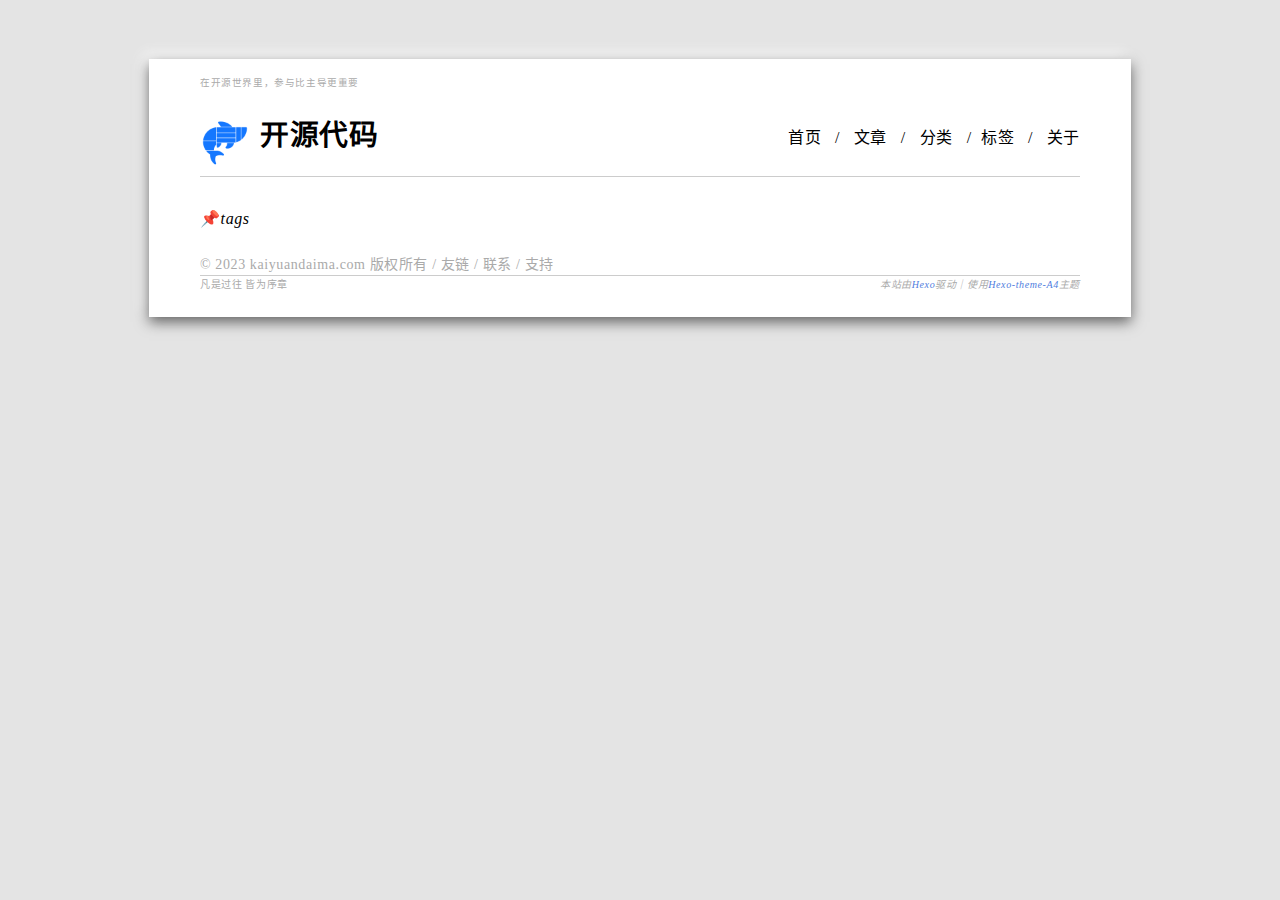
<file: tags/index.html>
<!DOCTYPE html>
<html lang="zh-CN">
    <head>
    <meta charset="utf-8">
    <meta content="width=device-width, initial-scale=1.0, maximum-scale=1.0,  viewport-fit=cover" name="viewport" />
    <meta name="description" content="tags" />
    <link rel="alternate icon" type="image/webp" href="/img/logo.png">
    <title>开源代码 | 在开源世界里，参与比主导更重要</title>

    
        
            
<link rel="stylesheet" href="https://jsd.onmicrosoft.cn/npm/hexo-theme-a4@latest/source/css/reset.css">

            
<link rel="stylesheet" href="https://jsd.onmicrosoft.cn/npm/hexo-theme-a4@latest/source/css/markdown.css">

            
<link rel="stylesheet" href="https://jsd.onmicrosoft.cn/npm/hexo-theme-a4@latest/source/css/fonts.css">
 
            <!--注意：首页既不是post也不是page-->
            
                
<link rel="stylesheet" href="https://jsd.onmicrosoft.cn/npm/hexo-theme-a4@latest/source/css/waline.css">

            
        
    
    
<link rel="stylesheet" href="/css/ui.css">
 
    
<link rel="stylesheet" href="/css/style.css">

<meta name="generator" content="Hexo 6.3.0"></head>
    
    <body>
        <div class="paper">
            
            
            
            
                <div class="shadow-drop-2-bottom paper-main">
                    
    <div class="index-header-line" >
        <span>在开源世界里，参与比主导更重要</span>
    </div>



    <div class="header flex justify-between"> 

    <div class="header-container">
        <img style="
        width: 50px;
        height: auto;" alt="^-^" cache-control="max-age=86400" class="header-img" src="/img/logo.png" width="10%"></img>
        <div class="header-content">
            <a class="logo" href="/">开源代码</a> 
            <span class="description"></span> 
        </div>
        
    </div>
    
   
    <div style="margin: 14px 0;">
        
            
                
                <a href="/">首页</a>
            
        
            
                &nbsp / &nbsp
                <a href="/list/">文章</a>
            
        
            
                &nbsp / &nbsp
                <a href="/categories/">分类</a>
            
        
            
                &nbsp / &nbsp标签
            
        
            
                &nbsp / &nbsp
                <a href="/about/">关于</a>
            
        
    </div>
</div> 
        
                    
                            <br>
<span>📌<i>tags</i></span>
<ul class="inline-ul" >

  

  

  

  
  
  
  
      
    
</ul>

                    
                    

                    
                    
                    
                    <!--说明是文章post页面-->
                    
                    
                    <div class="footer">
    <span> 
        
            
                © 
                2023 
                <a target="_blank" rel="noopener" href="http://kaiyuandaima.com"> kaiyuandaima.com </a>
                版权所有 
            
            

        
            
            
                / <a href="/friends/"> 友链 </a>
            

        
            
            
                / <a href="/contact/"> 联系 </a>
            

        
            
            
                / <a href="/support/"> 支持 </a>
            

        
    </span>
</div>
<!--这是指一条线往下的内容-->
<div class="footer-last">
    <span>凡是过往 皆为序章</span>
    
        <span class="footer-last-span-right"><i>本站由<a target="_blank" rel="noopener" href="https://hexo.io/zh-cn/index.html">Hexo</a>驱动｜使用<a target="_blank" rel="noopener" href="https://github.com/HiNinoJay/hexo-theme-A4">Hexo-theme-A4</a>主题</i></span>
    
</div>


    
        
<link rel="stylesheet" href="https://jsd.onmicrosoft.cn/npm/hexo-theme-a4@latest/source/css/a11y-dark.min.css">

        
<script src="https://jsd.onmicrosoft.cn/npm/hexo-theme-a4@latest/source/js/highlight.min.js"></script>

        
<script src="https://jsd.onmicrosoft.cn/npm/hexo-theme-a4@latest/source/js/highlightjs-line-numbers.js"></script>

    


<script>
    hljs.initHighlightingOnLoad();
    hljs.initLineNumbersOnLoad();
</script>
                </div>
            
    </body>
</html>
</file>
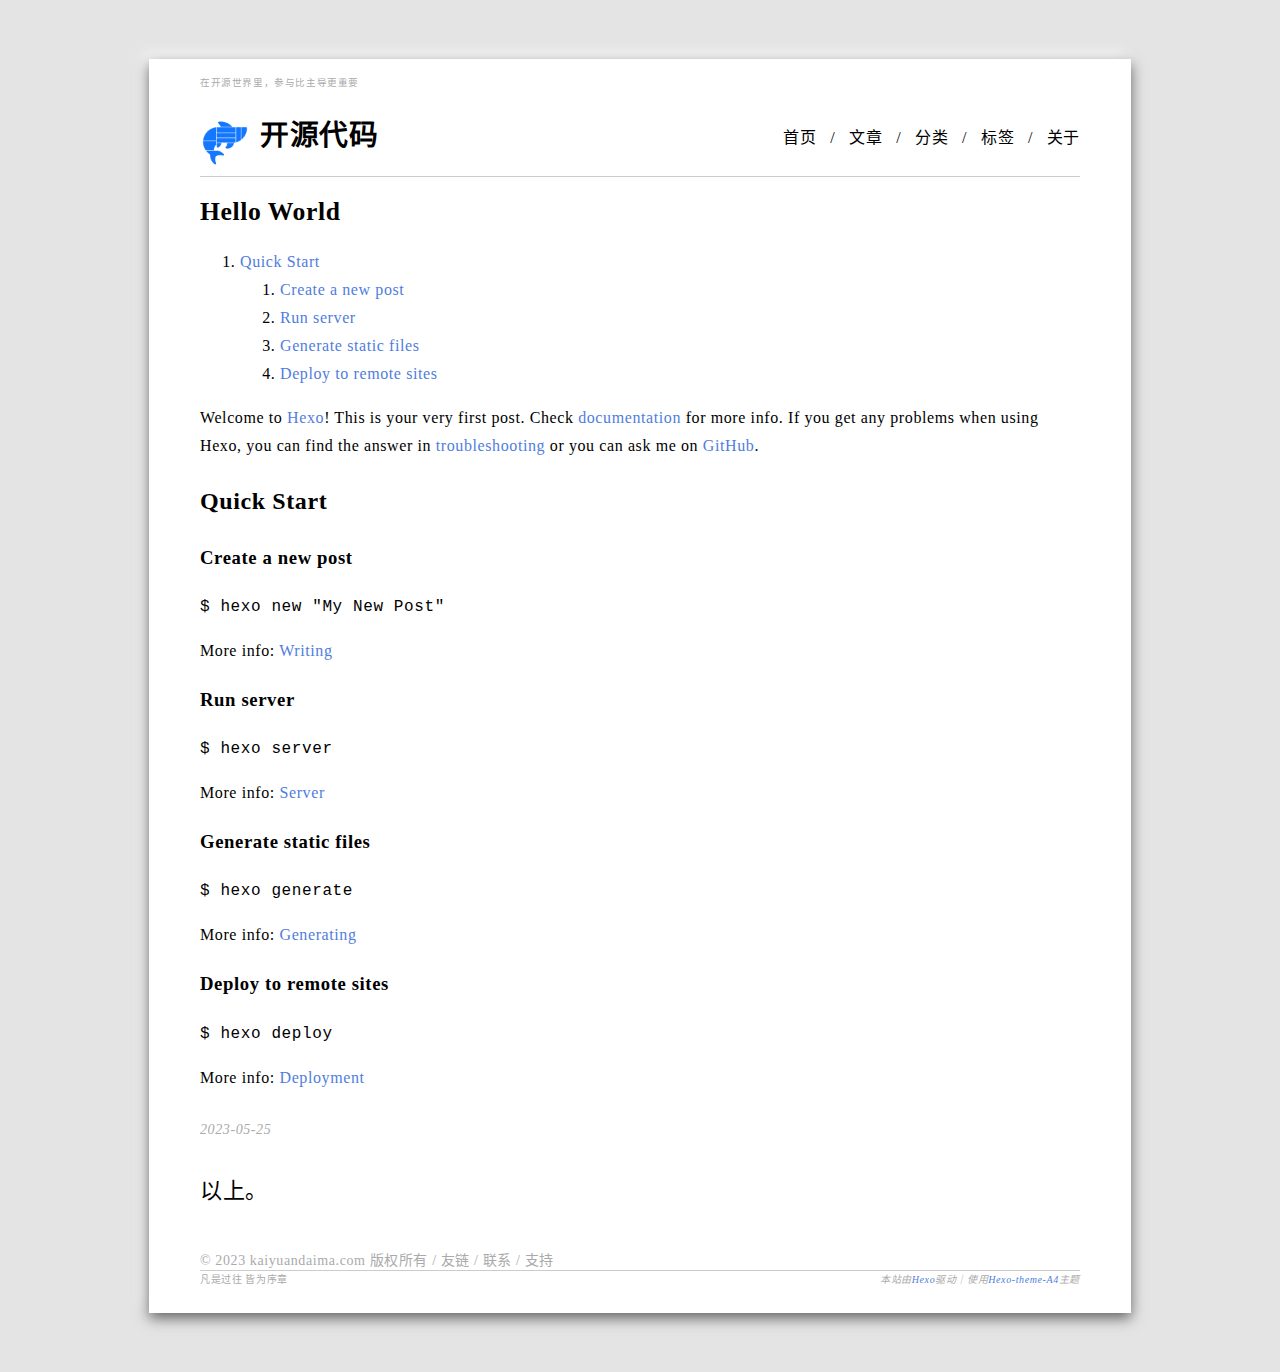
<file: 2023/05/25/hello-world/index.html>
<!DOCTYPE html>
<html lang="zh-CN">
    <head>
    <meta charset="utf-8">
    <meta content="width=device-width, initial-scale=1.0, maximum-scale=1.0,  viewport-fit=cover" name="viewport" />
    <meta name="description" content="Hello World" />
    <link rel="alternate icon" type="image/webp" href="/img/logo.png">
    <title>开源代码 | 在开源世界里，参与比主导更重要</title>

    
        
            
<link rel="stylesheet" href="https://jsd.onmicrosoft.cn/npm/hexo-theme-a4@latest/source/css/reset.css">

            
<link rel="stylesheet" href="https://jsd.onmicrosoft.cn/npm/hexo-theme-a4@latest/source/css/markdown.css">

            
<link rel="stylesheet" href="https://jsd.onmicrosoft.cn/npm/hexo-theme-a4@latest/source/css/fonts.css">
 
            <!--注意：首页既不是post也不是page-->
            
                
<link rel="stylesheet" href="https://jsd.onmicrosoft.cn/npm/hexo-theme-a4@latest/source/css/waline.css">

            
        
    
    
<link rel="stylesheet" href="/css/ui.css">
 
    
<link rel="stylesheet" href="/css/style.css">

<meta name="generator" content="Hexo 6.3.0"></head>
    
    <body>
        <div class="paper">
            
            
            
            
                <div class="shadow-drop-2-bottom paper-main">
                    
    <div class="index-header-line" >
        <span>在开源世界里，参与比主导更重要</span>
    </div>



    <div class="header flex justify-between"> 

    <div class="header-container">
        <img style="
        width: 50px;
        height: auto;" alt="^-^" cache-control="max-age=86400" class="header-img" src="/img/logo.png" width="10%"></img>
        <div class="header-content">
            <a class="logo" href="/">开源代码</a> 
            <span class="description"></span> 
        </div>
        
    </div>
    
   
    <div style="margin: 14px 0;">
        
            
                
                <a href="/">首页</a>
            
        
            
                &nbsp / &nbsp
                <a href="/list/">文章</a>
            
        
            
                &nbsp / &nbsp
                <a href="/categories/">分类</a>
            
        
            
                &nbsp / &nbsp
                <a href="/tags/">标签</a>
            
        
            
                &nbsp / &nbsp
                <a href="/about/">关于</a>
            
        
    </div>
</div> 
        
                    
                    

                    
                    
                    
                    <!--说明是文章post页面-->
                    
                        <div class="post-main">

    
        <div class="post-main-title">
            Hello World
        </div>
      
    

    <div class="post-md">
        
            <ol class="post-toc"><li class="post-toc-item post-toc-level-2"><a class="post-toc-link" href="#Quick-Start"><span class="post-toc-text">Quick Start</span></a><ol class="post-toc-child"><li class="post-toc-item post-toc-level-3"><a class="post-toc-link" href="#Create-a-new-post"><span class="post-toc-text">Create a new post</span></a></li><li class="post-toc-item post-toc-level-3"><a class="post-toc-link" href="#Run-server"><span class="post-toc-text">Run server</span></a></li><li class="post-toc-item post-toc-level-3"><a class="post-toc-link" href="#Generate-static-files"><span class="post-toc-text">Generate static files</span></a></li><li class="post-toc-item post-toc-level-3"><a class="post-toc-link" href="#Deploy-to-remote-sites"><span class="post-toc-text">Deploy to remote sites</span></a></li></ol></li></ol>
        
        <p>Welcome to <a target="_blank" rel="noopener" href="https://hexo.io/">Hexo</a>! This is your very first post. Check <a target="_blank" rel="noopener" href="https://hexo.io/docs/">documentation</a> for more info. If you get any problems when using Hexo, you can find the answer in <a target="_blank" rel="noopener" href="https://hexo.io/docs/troubleshooting.html">troubleshooting</a> or you can ask me on <a target="_blank" rel="noopener" href="https://github.com/hexojs/hexo/issues">GitHub</a>.</p>
<h2 id="Quick-Start"><a href="#Quick-Start" class="headerlink" title="Quick Start"></a>Quick Start</h2><h3 id="Create-a-new-post"><a href="#Create-a-new-post" class="headerlink" title="Create a new post"></a>Create a new post</h3><pre><code class="bash">$ hexo new &quot;My New Post&quot;
</code></pre>
<p>More info: <a target="_blank" rel="noopener" href="https://hexo.io/docs/writing.html">Writing</a></p>
<h3 id="Run-server"><a href="#Run-server" class="headerlink" title="Run server"></a>Run server</h3><pre><code class="bash">$ hexo server
</code></pre>
<p>More info: <a target="_blank" rel="noopener" href="https://hexo.io/docs/server.html">Server</a></p>
<h3 id="Generate-static-files"><a href="#Generate-static-files" class="headerlink" title="Generate static files"></a>Generate static files</h3><pre><code class="bash">$ hexo generate
</code></pre>
<p>More info: <a target="_blank" rel="noopener" href="https://hexo.io/docs/generating.html">Generating</a></p>
<h3 id="Deploy-to-remote-sites"><a href="#Deploy-to-remote-sites" class="headerlink" title="Deploy to remote sites"></a>Deploy to remote sites</h3><pre><code class="bash">$ hexo deploy
</code></pre>
<p>More info: <a target="_blank" rel="noopener" href="https://hexo.io/docs/one-command-deployment.html">Deployment</a></p>

    </div>

    <div class="post-meta">
        <i>
        
            <span>2023-05-25</span>
            
            
             
        
        </i>
    </div>
    
        
    <div class="comments-container">
    <div id="comment-anchor"></div>
    <div class="comment-area-title">
        以上。 
    </div>
        

    <div id="waline"></div>
    <script type="module"  >
        import { init } from 'https://npm.elemecdn.com/hexo-theme-a4@latest/source/js/waline.mjs'; 
        function loadWaline() {
            init({
                el: '#waline',
                serverURL: 'https://waline.kaiyuandaima.com',
                lang: 'zh-CN',
                dark: 'body[class~="dark-mode"]',
                requiredMeta: ['nick','mail'], // cannot customize by theme config, change it yourself
                search: false, // 禁止表情包搜索
                reaction: false, // 对文章打分
                pageview: false, // 浏览量统计
                comment: false, // 评论数统计

                locale: {
                    placeholder: '正确的邮箱地址，回复将能得到邮件通知。', 
                    sofa: ''
                },
            });
            
        }
        window.addEventListener('DOMContentLoaded', loadWaline);
    </script>


    </div>


     
</div>



                    
                    
                    <div class="footer">
    <span> 
        
            
                © 
                2023 
                <a target="_blank" rel="noopener" href="http://kaiyuandaima.com"> kaiyuandaima.com </a>
                版权所有 
            
            

        
            
            
                / <a href="/friends/"> 友链 </a>
            

        
            
            
                / <a href="/contact/"> 联系 </a>
            

        
            
            
                / <a href="/support/"> 支持 </a>
            

        
    </span>
</div>
<!--这是指一条线往下的内容-->
<div class="footer-last">
    <span>凡是过往 皆为序章</span>
    
        <span class="footer-last-span-right"><i>本站由<a target="_blank" rel="noopener" href="https://hexo.io/zh-cn/index.html">Hexo</a>驱动｜使用<a target="_blank" rel="noopener" href="https://github.com/HiNinoJay/hexo-theme-A4">Hexo-theme-A4</a>主题</i></span>
    
</div>


    
        
<link rel="stylesheet" href="https://jsd.onmicrosoft.cn/npm/hexo-theme-a4@latest/source/css/a11y-dark.min.css">

        
<script src="https://jsd.onmicrosoft.cn/npm/hexo-theme-a4@latest/source/js/highlight.min.js"></script>

        
<script src="https://jsd.onmicrosoft.cn/npm/hexo-theme-a4@latest/source/js/highlightjs-line-numbers.js"></script>

    


<script>
    hljs.initHighlightingOnLoad();
    hljs.initLineNumbersOnLoad();
</script>
                </div>
            
    </body>
</html>
</file>
<file: css/ui.css>
.shadow-drop-2-bottom {
	animation: shadow-drop-2-bottom 0.4s cubic-bezier(0.250, 0.460, 0.450, 0.940) both;
}
/* ----------------------------------------------
 * Generated by Animista on 2023-4-30 15:1:38
 * Licensed under FreeBSD License.
 * See http://animista.net/license for more info. 
 * w: http://animista.net, t: @cssanimista
 * ---------------------------------------------- */

/**
 * ----------------------------------------
 * animation shadow-drop-2-bottom
 * ----------------------------------------
 */
 @keyframes shadow-drop-2-bottom {
    0% {
      transform: translateZ(0) translateY(0);
      box-shadow: 0 0 0 0 rgba(0, 0, 0, 0);
    }
    100% {
      transform: translateZ(50px) translateY(-12px);
      box-shadow: 0 5px 13px  rgba(0, 0, 0, 0.35);
    }
  }

  .shadow-drop-2-top {
	animation: shadow-drop-2-top 0.4s cubic-bezier(0.250, 0.460, 0.450, 0.940) both;
}
/* ----------------------------------------------
 * Generated by Animista on 2023-4-30 15:6:26
 * Licensed under FreeBSD License.
 * See http://animista.net/license for more info. 
 * w: http://animista.net, t: @cssanimista
 * ---------------------------------------------- */

/**
 * ----------------------------------------
 * animation shadow-drop-2-top
 * ----------------------------------------
 */
 @keyframes shadow-drop-2-top {
    0% {
      transform: translateZ(0) translateY(0);
      box-shadow: 0 0 0 0 rgba(0, 0, 0, 0);
    }
    100% {
      transform: translateZ(50px) translateY(12px);
      box-shadow: 0 5px 13px  rgba(0, 0, 0, 0.35);
    }
  }
.shadow-drop-2-right {
	animation: shadow-drop-2-right 0.4s cubic-bezier(0.250, 0.460, 0.450, 0.940) both;
}
/* ----------------------------------------------
 * Generated by Animista on 2023-4-30 15:10:8
 * Licensed under FreeBSD License.
 * See http://animista.net/license for more info. 
 * w: http://animista.net, t: @cssanimista
 * ---------------------------------------------- */

/**
 * ----------------------------------------
 * animation shadow-drop-2-right
 * ----------------------------------------
 */
 @keyframes shadow-drop-2-right {
    0% {
      transform: translateZ(0) translateX(0);
      box-shadow: 0 0 0 0 rgba(0, 0, 0, 0);
    }
    100% {
      transform: translateZ(50px) translateX(-12px);
      box-shadow: 0px  5px 13px rgba(0, 0, 0, 0.35);
    }
  }
</file>
<file: css/style.css>
@charset "utf-8";

:root
{
    --font-color-0: #04077e;
    --font-color-1: #000;
    --font-color-2: #666;
    --font-color-3: #aaa;
    --bg-color-1: #eee;
    --line-1: #ccc;
    --line-2: #ddd;
}
p
{
    word-wrap: break-word;
    white-space: pre-wrap;
}

body
{
    /* font-family: "Montserrat", "SF UI Text", "PingFang SC", "Hiragino Sans GB", "Microsoft YaHei", "Segoe UI", "Helvetica Neue", Helvetica, "Apple Color Emoji", "Segoe UI Emoji", "Segoe UI Symbol", sans-serif; */
    font-family: "Times New Roman";
    font-size: 16px;
    line-height: 1.75;
    letter-spacing: 0.6px;
    color: var(--font-color-1);
    background: #e4e4e4;
}
a
{
    text-decoration: none;
    color: #4f7dde;
}

.paper
{
    padding: 4vw;
    background: #e4e4e4;
}
.paper-main
{
    width: 100%;
    max-width: 880px;
    margin: 0 auto;
    padding: 36px 4vw 0px; /*上 宽 第*/
    background: #fff;
    /*border-radius: 24px;*/
    border-radius: 0px;
    background: #ffffff;
    box-shadow:  0px 5px 13px #616161, -5px -5px 13px #ffffff;
}
.index-main
{
    width: 100%;
    max-width: 880px;
    margin: 0 auto;
    padding: 36px 4.5vw 0px;
    border-radius: 0px;
    background: #ffffff;
    box-shadow:  0px 5px 13px #616161, -5px -5px 13px #ffffff;
}

.index-header-line
{
    margin-top: -20px;
    margin-bottom: 18px;
    /* border-bottom: 1px solid var(--line-1); */
    font-size: 0.6rem;
    color: var(--font-color-3);
    text-align: left;
}

.header
{
    /*padding-bottom: 48px;
    margin-bottom: 48px;*/
    border-bottom: 1px solid var(--line-1);
    display: flex;
    flex-direction: row;
    flex-wrap: wrap;
    justify-content: flex-start;
    align-content: center;
}
.index-header
{
    /*padding-bottom: 48px;
    margin-bottom: 48px;*/
    /* border-bottom: 1px solid var(--line-1); */
    display: flex;
    flex-direction: row;
    flex-wrap: wrap;
    justify-content: flex-start;
    align-content: center; 
}


.logo
{
    font-size: 1.8rem;
    font-weight: 600;
    margin-bottom: 16px;
    flex: 0 0 100%;
    text-decoration: none;
    color: #4f7dde;
}

.index-logo
{
    font-size: 3rem;
    font-weight: 600;
    margin-bottom: 0px;
    flex: 0 0 100%;
}

.nav
{
    margin: 0 0 4px;
    flex: 0 0 100%;
    display: flex;
    flex-direction: row;
    flex-wrap: wrap;
    justify-content: flex-start;
    align-content: center;
}
.nav li
{
    padding: 2px 0;
    margin-right: 24px;
}
.nav li:last-of-type
{
    margin-right: 0;
}
.nav li a
{
    color: var(--font-color-1);
    opacity: .6;
    /* transition: opacity ease-in-out .5s; */
}
.nav li a:hover
{
    opacity: 1;
    /* transition: opacity ease-in-out .5s; */
}



.post-list
{
    display: flex;
    flex-direction: column;
    flex-wrap: wrap;
    justify-content: flex-start;
    align-items: stretch;
}
.post
{
    width: 100%;
    padding-bottom: 48px;
    margin-bottom: 48px;
    border-bottom: 1px dashed var(--line-2);
}
.post-title
{
    display: inline-block;
    font-size: 1.6rem;
    font-weight: 600;
    line-height: 1.5;
    margin-bottom: 12px;
    color: var(--font-color-1);
    /*transition: color ease-in-out .5s;*/
}
.post-title:hover
{
    color: var(--font-color-0);
    /* transition: color ease-in-out .5s; */
}
.post-except
{
    word-break: break-all;
    margin-bottom: 12px;
}
.read-more
{
    padding: 0 4px;
    color: var(--font-color-0);   
}
.read-more:before,
.read-more:after
{
    display: inline-block;
    /* transition: transform ease-in-out .5s; */
}
.read-more:before
{
    content: "{ ";
}
.read-more:after
{
    content: " }";
}
.read-more:hover:before
{
    transform: translateX(-4px);
    /* transition: transform ease-in-out .25s; */
}
.read-more:hover:after
{
    transform: translateX(4px);
    /* transition: transform ease-in-out .25s; */
}
.post-date
{
    font-size: 0.875rem;
    color: var(--font-color-3);
}

.paginator
{
    font-size: 0.875rem;
    width: 100%;
    margin: -18px auto 24px;
    display: flex;
    flex-direction: row;
    flex-wrap: wrap;
    /*justify-content: space-evenly;*/
    align-items: center;
}
.paginator *
{
    display: block;
    padding: 8px 16px;
    border-radius: 18px;
    background: #fff;
    border: 1px solid #eee;
}
.paginator .space
{
    display: block;
    padding: 8px 16px;
    border-radius: 18px;
    background: #fff;
    border: none;
}
.paginator a
{
    margin: 4px;
    color: var(--font-color-2);
    /* transition: color ease-in-out .5s; */
}
.paginator a:hover
{
    color: var(--font-color-0);
    /* transition: color ease-in-out .5s; */
}
.paginator .current
{
    color: var(--font-color-0);
    border: 1px solid var(--font-color-0);
}

.footer
{
    padding: 4px 0;
    font-size: 0.875rem;
    color: var(--font-color-3);
    display: flex;
    flex-direction: column;
    flex-wrap: nowrap;
    justify-content: flex-start;
    align-content: center;
}
.footer-last
{
    padding-bottom: 24px;
    /* padding-top: 6px; */
    font-size: 10px;
    color: var(--font-color-3);
    display: flex;
    flex-direction: row;
    flex-wrap: nowrap;
    justify-content: center;
    align-items: center;
    border-top: 1px solid var(--line-1);
}
.footer span
{
    text-align: left;
    margin-bottom: -7px;
}
.footer-last-span-right
{
    flex: 1;
    text-align: right;
    font-size: 10px; 
}
@media only screen and (max-width: 600px) {
    .footer-last {
        padding-top: 5px;
        flex-direction: column;
    }

    .footer-last i{
        font-style: normal;
    }

    .footer-last-span-right {
        float: left; 
        font-size: 10px; 
    }
  }

.index-footer-last-span
{
    font-size: 10px; 
}
.footer a
{
    color: var(--font-color-3);
    /* transition: color ease-in-out .5s; */
}
.footer a:hover
{
    color: var(--font-color-0);
    /* transition: color ease-in-out .5s; */
}

.post-main
{
    display: flex;
    flex-direction: row;
    flex-wrap: wrap;
    justify-content: flex-start;
    align-items: flex-start;
    margin-bottom: 24px;
}
.post-main-title
{
    flex: 0 0 100%;
    /*margin-bottom: 12px;*/
    margin-top: 16px;
    font-size: 1.6rem;
    font-weight: 600;
    line-height: 1.5;
    color: var(--font-color-1);
}
.post-meta
{
    font-size: 0.875rem;
    color: var(--font-color-3);
    flex: 0 0 100%;
    margin-bottom: 10px;
    margin-top: 10px;
}

.archive
{
    display: flex;
    flex-direction: column;
    flex-wrap: wrap;
    justify-content: space-between;
    align-content: normal;
}
.archive li
{
    display: flex;
    flex-direction: row;
    flex-wrap: nowrap;
    justify-content: flex-start;
    align-content: center;
    padding: 12px 0;
}
.archive li:nth-child(odd)
{
    background: #fafafa;
}
.archive li:nth-child(even)
{
    background: #fff;
}
.archive li span
{
    width: 108px;
    color: var(--font-color-2);
}
.archive-main
{
    flex: 0 1 calc( 100% - 108px );
}


.archive-title
{
    color: var(--font-color-1);
    /*transition: color ease-in-out .5s;*/
}
.archive-title:hover
{
    color: var(--font-color-0);
    /* transition: color ease-in-out .5s; */
}

/* add by myself */
.circle-green {
    padding: 40px 25px 50px;
    border: solid 1px green;
    margin-bottom: 15px;
    display: flex;
    flex-direction: column;
    flex-wrap: nowrap;
    justify-content: flex-start;
    align-content: center;
}
.circle-red {
    padding: 40px 25px 50px;
    border: solid 1px rgb(156, 0, 0);
    margin-bottom: 15px;
    display: flex;
    flex-direction: column;
    flex-wrap: nowrap;
    justify-content: flex-start;
    align-content: center;
}
.circle-orange {
    padding: 40px 25px 50px;
    border: solid 1px rgb(244, 135, 26);
    margin-bottom: 15px;
    display: flex;
    flex-direction: column;
    flex-wrap: nowrap;
    justify-content: flex-start;
    align-content: center;
}
.circle-blue {
    padding: 40px 25px 50px;
    border: solid 1px rgb(81, 114, 221);
    margin-bottom: 15px;
    display: flex;
    flex-direction: column;
    flex-wrap: nowrap;
    justify-content: flex-start;
    align-content: center;
}
.circle-black {
    padding: 40px 25px 50px;
    border: solid 1px rgb(0, 0, 0);
    margin-bottom: 15px;
    display: flex;
    flex-direction: column;
    flex-wrap: nowrap;
    justify-content: flex-start;
    align-content: center;
}

.poem-header{
    font-size: larger;
}
.poem span {
    color: #000
}

/* comment*/
.paper-comment {
    padding: 4vw;
}

.paper-comment-main {
    width: 100%;
    max-width: 880px;
    margin: 0 auto;
    padding: 72px 8vw 24px;
    background: #fff;
    border-radius: 24px;
    background: #fff;
}


.comments-container {
    display: inline-block;
    margin-top: 10px;
    width: 100%
}
  

.comment-area-title {
    width: 100%;
    margin: 10px 0;
    font-size: 1.38rem;
    color: var(--default-text-color);
}

/* list页面 标签访问过后的颜色 */
.archive-main a:link { 
    color:#4f7dde; 
    text-decoration:none; 
} 

.archive-main a:visited { 
    color:#9c9caf; 
    text-decoration: underline; 
} 
.archive-main a:hover {
    color:#000000;
    text-decoration: underline; 
}

.index-header a:link { 
    color:#000000; 
    text-decoration:none; 
} 

.index-header a:visited { 
    color:#9c9caf; 
    text-decoration: underline; 
} 

.index-header a:hover {
    color:rgb(0, 0, 0);
    text-decoration: underline; 
}

.header a:link {
    color:rgb(0, 0, 0);
    text-decoration: none; 
}

/*.header a:hover {
    color:rgb(0, 0, 0);
    text-decoration: underline; 
}*/




/* header相关 */
.description {
    font-size: smaller;
    color: #9c9caf;
}

.header-container {
    display: flex;
    align-items: center;
    margin-bottom: 24rpx;
  }
.header-content {
display: flex;
flex-direction: column;
margin-left: 10px; /* 调整a标签和span之间的距离 */
}

/*img adj*/
.about-achievement-container{
    max-width: 100%;
    display: flex;
}

.about-achievement-container img{
    background-color: rgba(255, 255, 255, 0.5);
    opacity: 0;
    transition: opacity 0.3s ease;
    display: inline-block;
    margin: 0 auto;
    vertical-align: middle;
}

.about-achievement-container img:hover{
    opacity: 1;
    cursor: pointer;
    transform: scale(1.5);
}
.about-achievement-container img:active::before{
    opacity: 1;
    cursor: pointer;
    transform: scale(1.5);
}

@media only screen and (max-width: 600px) {
    .about-achievement-container {
        max-width: 100%;
        display: flex;
        flex-direction: column;
    }

    .about-achievement-container img{
        max-width: 50%;
        margin-left: 0px;
        display: inline-block;
        margin: 0 auto;
        vertical-align: middle;
    }
  }
  
.inline-ul {
    list-style: none;
    padding: 0;
} 
.inline-li {
    display: inline-block;
    margin-right: 10px; /* 可以根据需要调整元素之间的间距 */
}

.archive .archive-date .date{
    font-size: 20px;
}



.flex {
    display: flex;
}

.grid {
    display: grid;
}

.inline-flex {
    display: inline-flex;
}

.inline-block {
    display: inline-block;
}

.absolute {
    position: absolute;
}

.relative {
    position: relative;
}

.justify-start {
    justify-content: flex-start;
}

.justify-center {
    justify-content: center;
}

.justify-between {
    justify-content: space-between;
}

.justify-around {
    justify-content: space-around;
}

.justify-evenly {
    justify-content: space-evenly;
}

.justify-end {
    justify-content: flex-end;
}

.justify-items-start {
    justify-items: start;
}

.content-center {
    align-content: center;
}

.content-between {
    align-content: space-between;
}

.items-center {
    align-items: center;
}

.items-end {
    align-items: flex-end;
}

.justify-items-start {
    justify-items: start;
}

.justify-items-end {
    justify-items: end;
}

.justify-items-center {
    justify-items: center;
}

.justify-items-stretch {
    justify-items: stretch;
}

.text-left {
    text-align: left;
}

.text-center {
    text-align: center;
}

.text-right {
    text-align: right;
}

.align-middle {
    vertical-align: middle;
}

.align-bottom {
    vertical-align: bottom;
}

.w-1--2 {
    width: 50%;
}

.w-full {
    width: 100%;
}

.h-full {
    height: 100%;
}

.flex-1 {
    flex: 1 1 0%;
}

.flex-2 {
    flex: 2 1 0%;
}

.flex-3 {
    flex: 3 1 0%;
}

.flex-auto {
    flex: 1 1 auto;
}

.flex-initial {
    flex: 0 1 auto;
}

.flex-none {
    flex: none;
}

.text-title {
    overflow: hidden; /* 超出隐藏 */
    text-overflow: ellipsis;/* 隐藏后添加省略号 */
    white-space: nowrap;/* 强制不换行 */
}

.text-row {
    display: -webkit-box;
    margin-top: 16rpx;
    overflow: hidden;
    font-size: 28rpx;
    font-weight: 400;
    line-height: 33rpx;
    color: #333;
    text-overflow: ellipsis;
    -webkit-line-clamp: 2;
    -webkit-box-orient: vertical;
}

.text-row3 {
    -webkit-line-clamp: 3;
}

.zIndex-1 {
    z-index: 1;
}

.bg-white {
    background-color: white;
}

.text-color-1 {
    color: rgba(0, 0, 0, .1);
}

.text-color-3 {
    color: rgba(0, 0, 0, .3);
}

.text-color-5 {
    color: rgba(0, 0, 0, .5);
}

.text-color-8 {
    color: rgba(0, 0, 0, .8);
}

.font-bold {
    font-weight: bold;
}

.font-size-22 {
    font-size: 22rpx;
}

.font-size-24 {
    font-size: 24rpx;
}

.font-size-26 {
    font-size: 26rpx;
}

.font-size-28 {
    font-size: 28rpx;
}

.font-size-30 {
    font-size: 30rpx;
}

.font-size-32 {
    font-size: 32rpx;
}

.font-size-34 {
    font-size: 34rpx;
}

.font-size-36 {
    font-size: 36rpx;
}

.border {
    border: 1rpx solid transparent;
}

.border-c-1 {
    border-color: rgba(0, 0, 0, .1);
}

.border-c-3 {
    border-color: rgba(0, 0, 0, .3);
}

.border-c-5 {
    border-color: rgba(0, 0, 0, .5);
}

.border-tc-1 {
    border-top-color: rgba(0, 0, 0, .1);
}

.border-tc-3 {
    border-top-color: rgba(0, 0, 0, .3);
}

.border-tc-5 {
    border-top-color: rgba(0, 0, 0, .5);
}

.border-bc-1 {
    border-bottom-color: rgba(0, 0, 0, .1);
}

.border-bc-3 {
    border-bottom-color: rgba(0, 0, 0, .3);
}

.border-bc-5 {
    border-bottom-color: rgba(0, 0, 0, .5);
}

.border-radius {
    border-radius: 16rpx;
}

.border-none {
    border-style: none;
}

.leading-none {
    line-height: 1;
}
</file>
